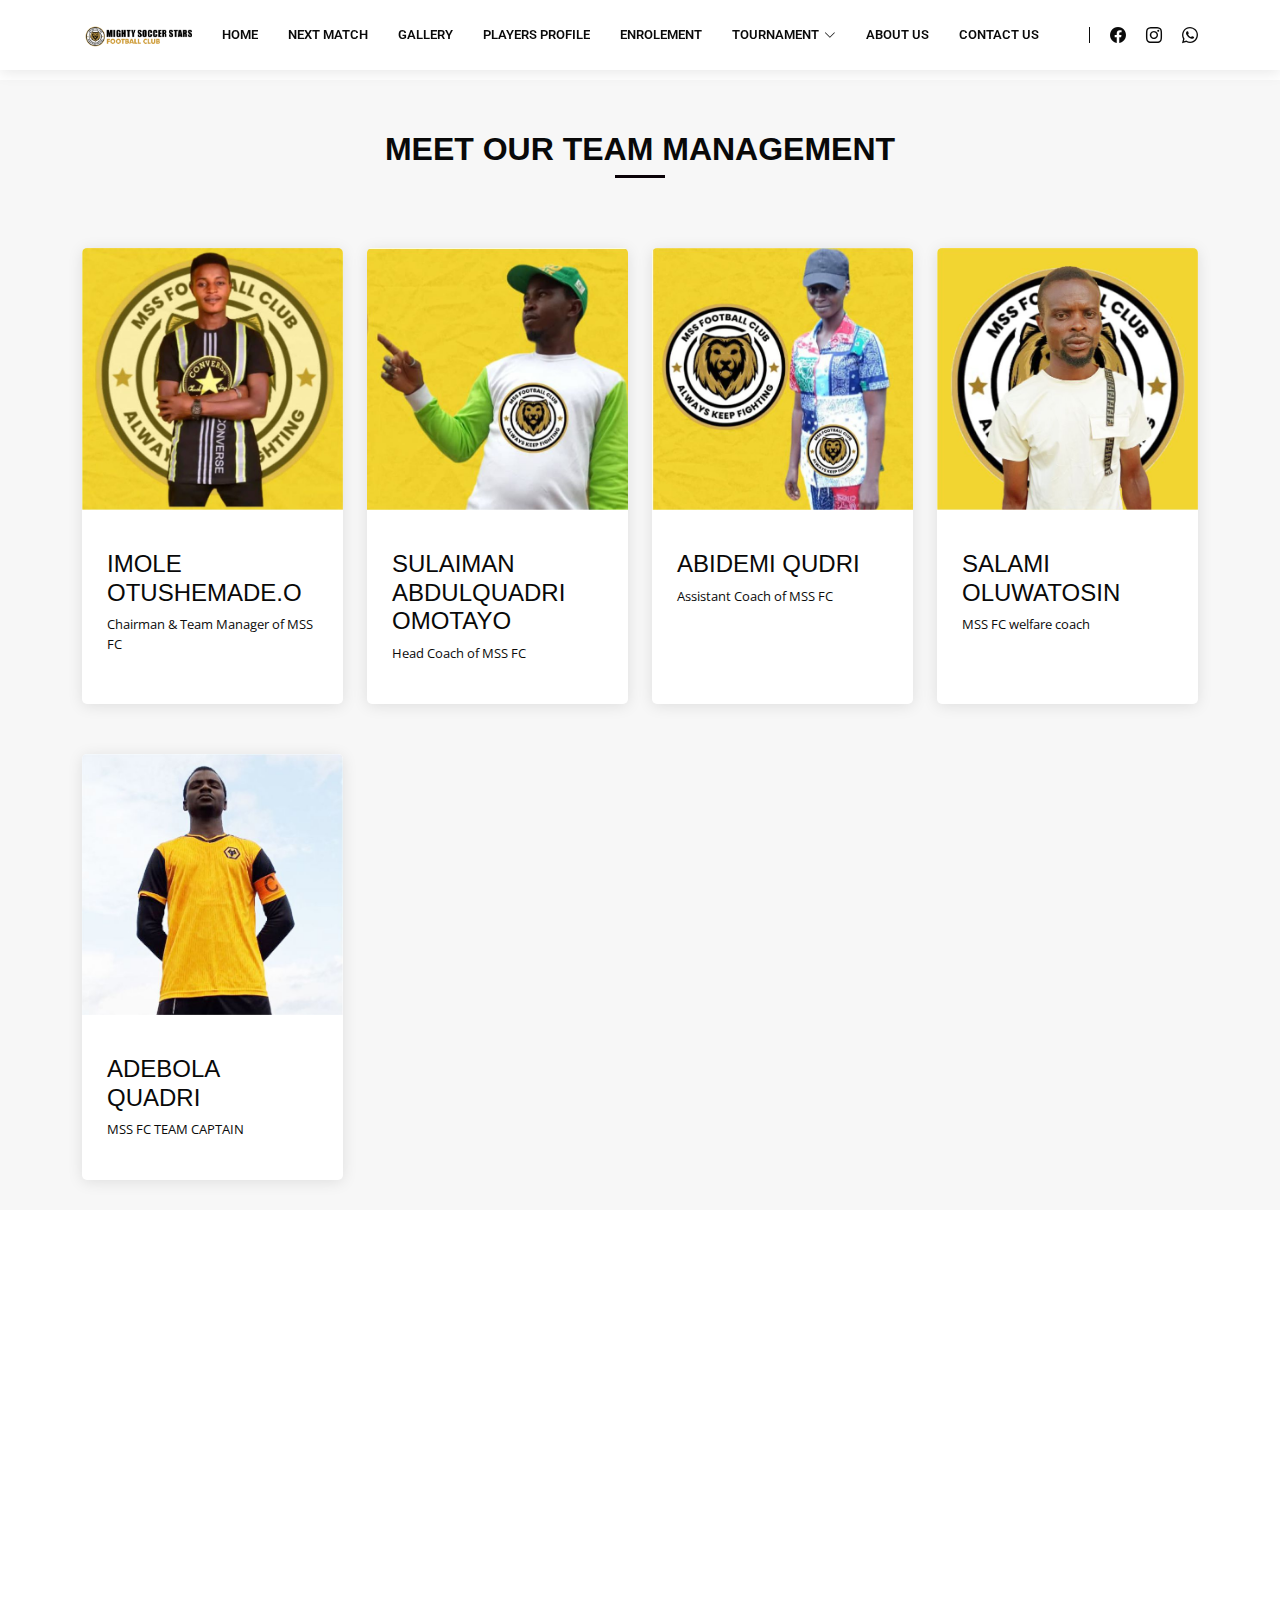
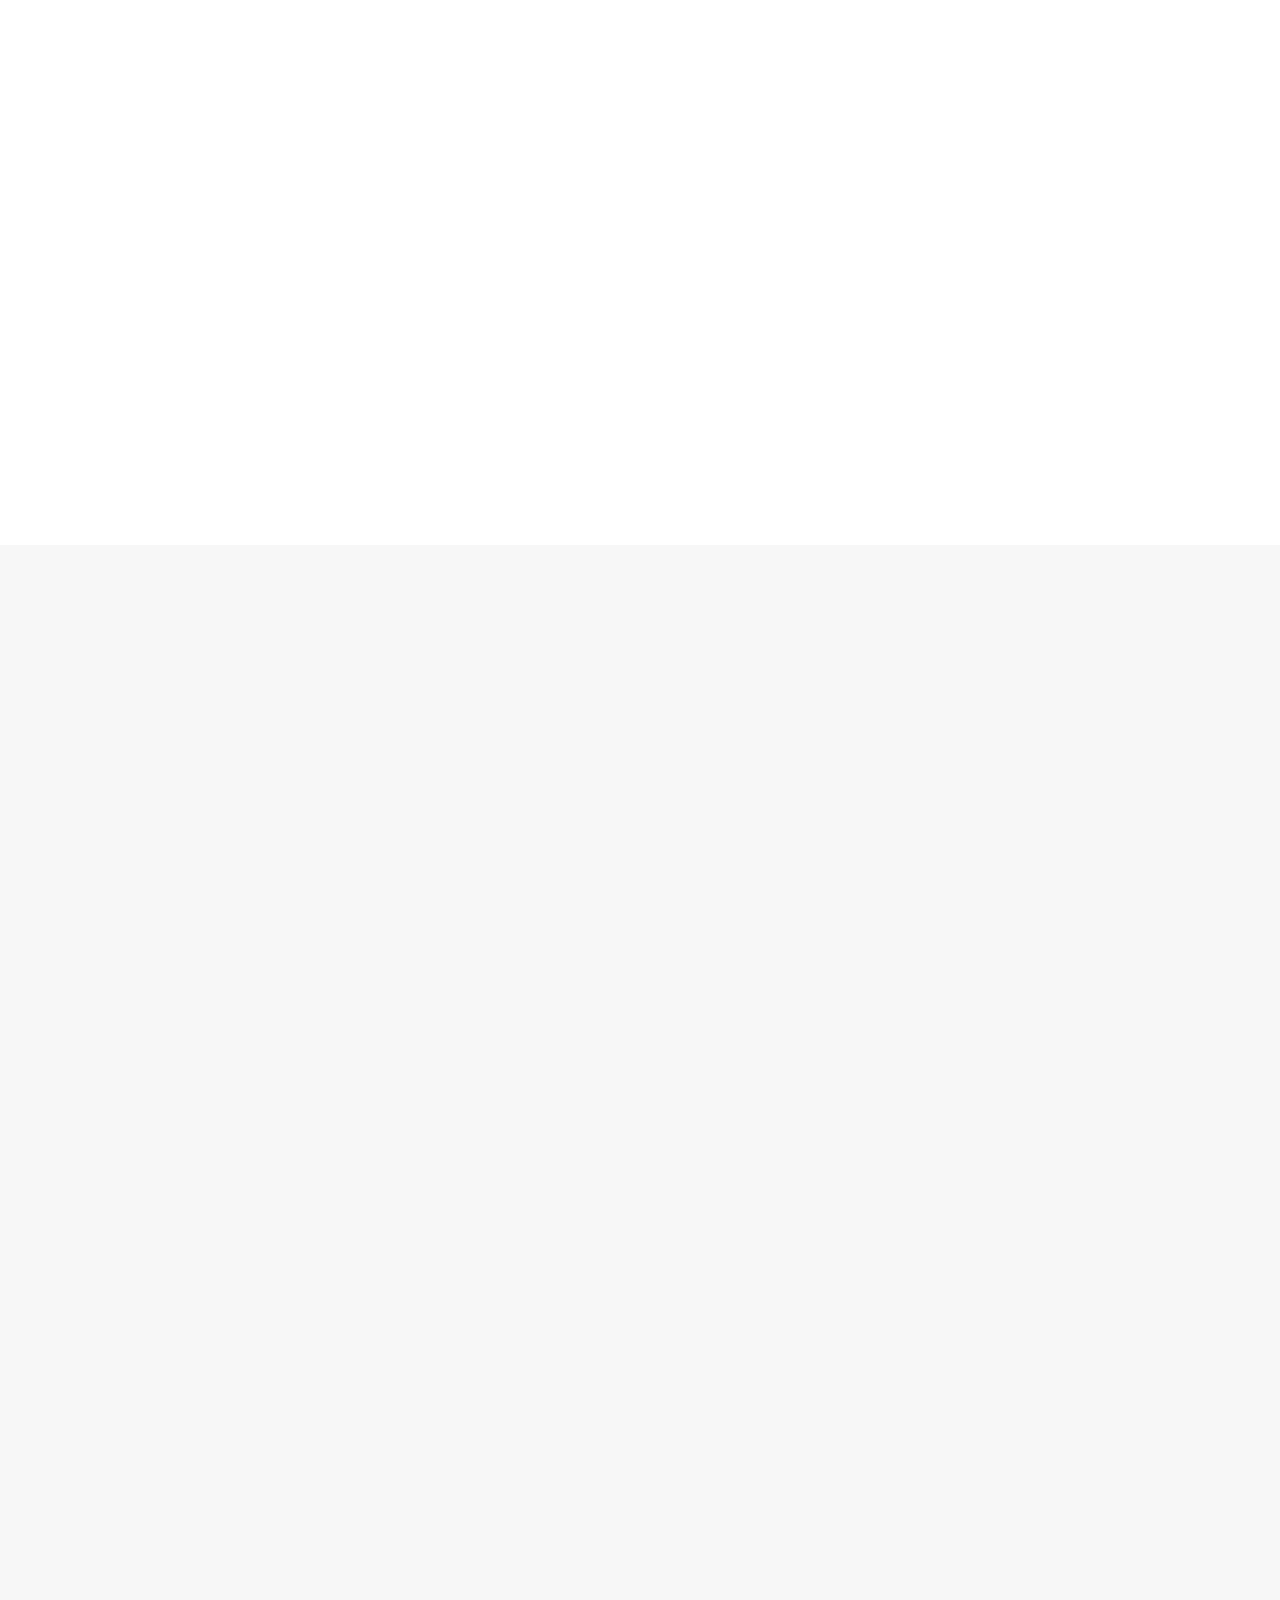
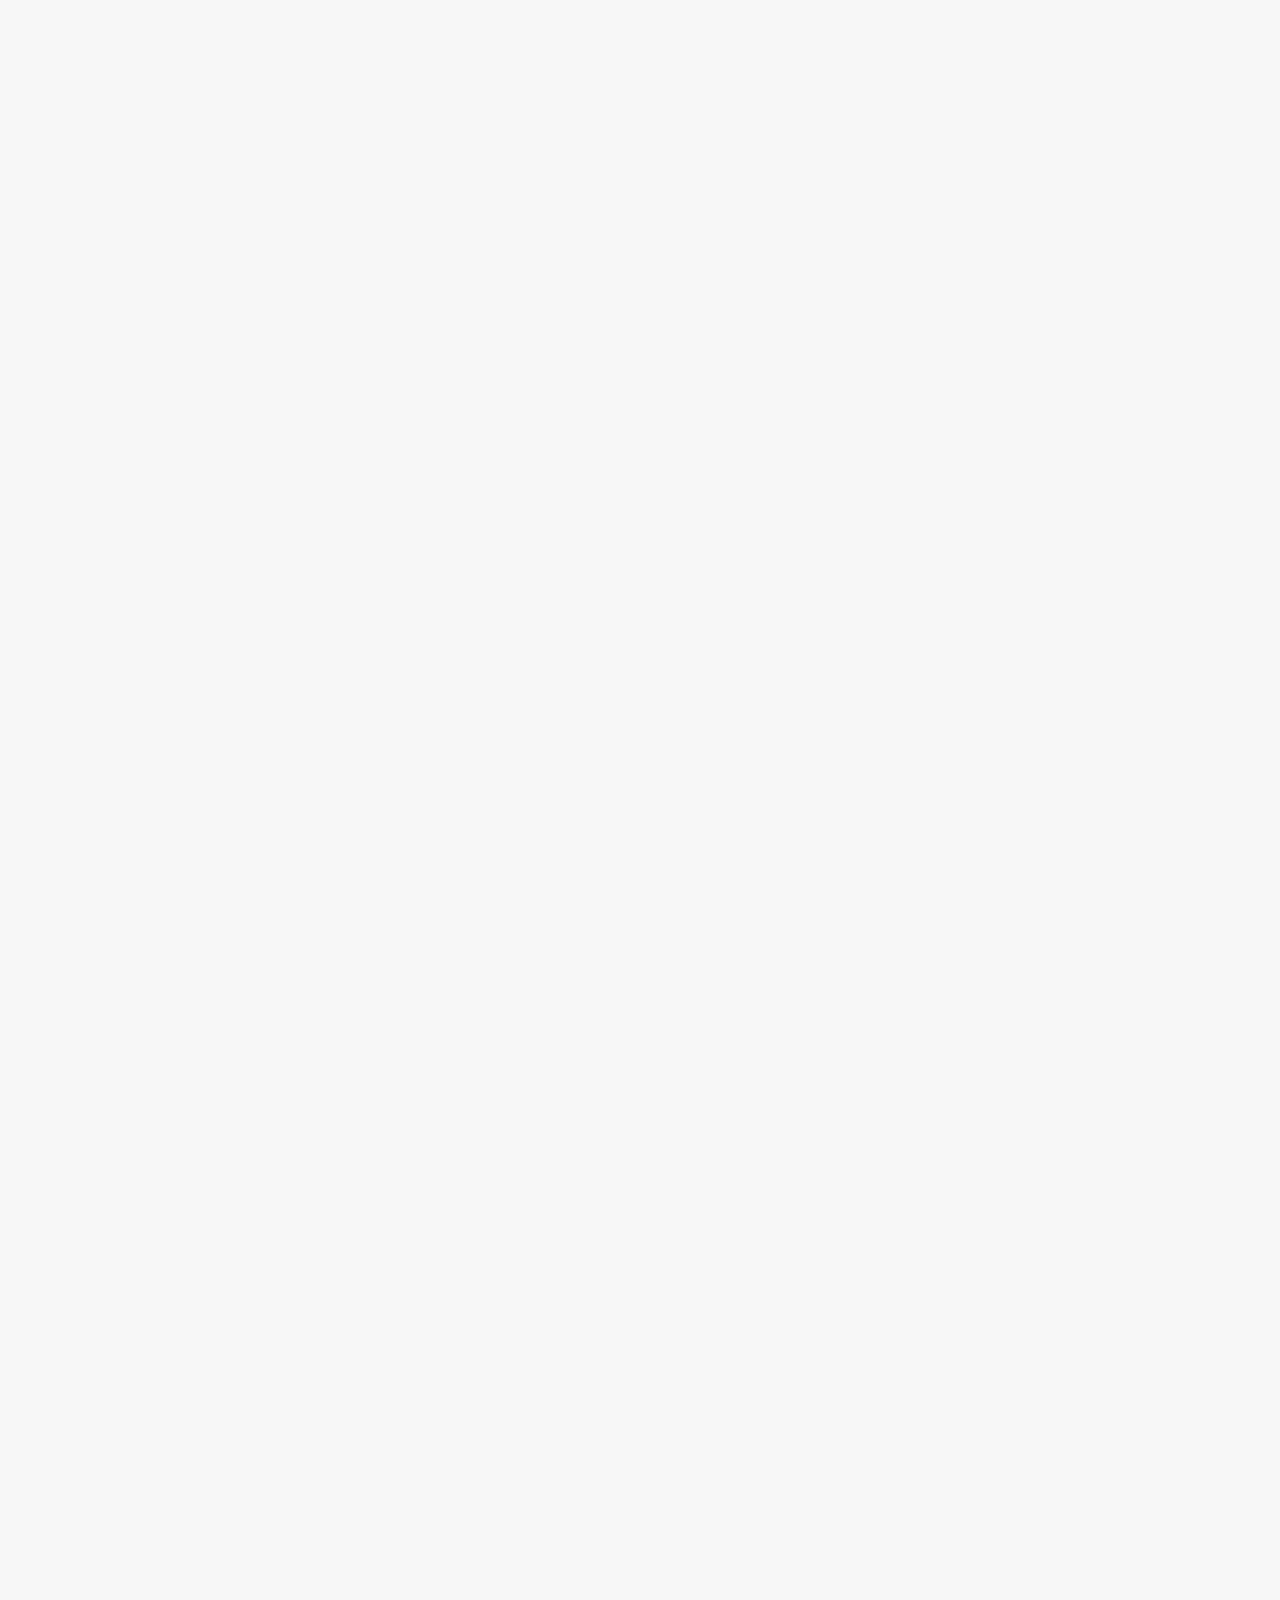
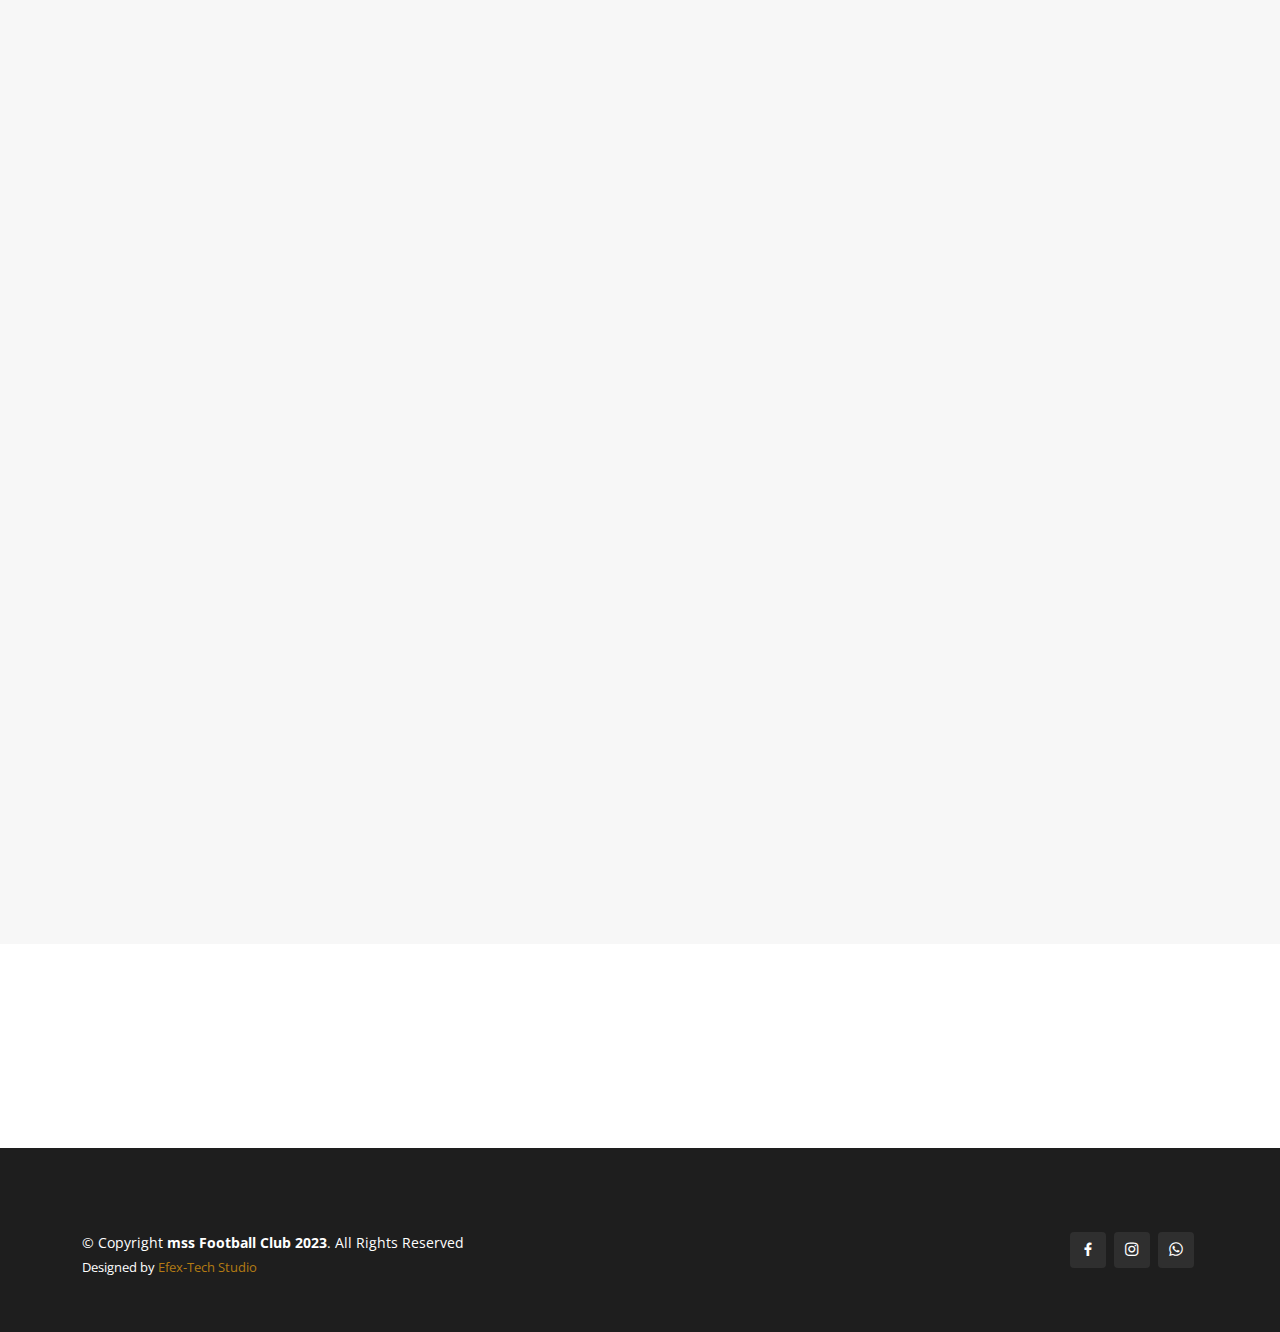
<file: about.html>
<!DOCTYPE html>
<html lang="en">

<head>
  <meta charset="utf-8">
  <meta content="width=device-width, initial-scale=1.0" name="viewport">

  <title>Mighty Soccer Stars Football Club</title>
  <meta content="" name="description">
  <meta content="" name="keywords">

  <!-- Favicons -->
  <link href="img/favicon.png" rel="icon">
  <link href="img/apple-touch-icon.png" rel="apple-touch-icon">

  <!-- Google Fonts -->
  <link href="https://fonts.googleapis.com/css?family=Open+Sans:300,300i,400,400i,600,600i,700,700i|Roboto:300,300i,400,400i,500,500i,600,600i,700,700i|Poppins:300,300i,400,400i,500,500i,600,600i,700,700i" rel="stylesheet">

  <!-- Vendor CSS Files -->
  <link href="vendor/animate.css/animate.min.css" rel="stylesheet">
  <link href="vendor/aos/aos.css" rel="stylesheet">
  <link href="vendor/bootstrap/css/bootstrap.min.css" rel="stylesheet">
  <link href="vendor/bootstrap-icons/bootstrap-icons.css" rel="stylesheet">
  <link href="vendor/boxicons/css/boxicons.min.css" rel="stylesheet">
  <link href="vendor/glightbox/css/glightbox.min.css" rel="stylesheet">
  <link href="vendor/remixicon/remixicon.css" rel="stylesheet">
  <link href="vendor/swiper/swiper-bundle.min.css" rel="stylesheet">

  <!-- Template Main CSS File -->
  <link href="css/style.css" rel="stylesheet">

</head>

<body>

  <!-- ======= Header ======= -->
  <header id="header" class="fixed-top">
    <div class="container d-flex align-items-center">

      <!--<h1 class="logo me-auto"><a href="index.html"><span>mss </span>Football Club</a></h1>-->
      <!-- Uncomment below if you prefer to use an image logo -->
      <a href="index.html" class="logo me-auto me-lg-0"><img src="img/logo.png" alt="" class="img-fluid"></a>

      <nav id="navbar" class="navbar order-last order-lg-0">
        <ul>
          <li><a href="index.html" class="">Home</a></li>
          <li><a href="match.html">Next Match</a></li>
          <li><a href="gallery.html" class="">Gallery</a></li>
          <li><a href="players.html">players profile</a></li>
          <li><a href="enrolement.html">Enrolement</a></li>
          <li class="dropdown"><a href="tournament"><span>tournament</span> <i class="bi bi-chevron-down"></i></a>
            <ul>
              <li><a href="tournament.html">tournament</a></li>
              <li><a href="travel.html">Moj sports Travel & Tour</a></li>
            </ul>
          </li>

          <li><a href="about.html">About Us</a></li>
          <li><a href="contact.html">Contact Us</a></li>
          

        </ul>
        <i class="bi bi-list mobile-nav-toggle"></i>
      </nav><!-- .navbar -->

      <div class="header-social-links d-flex">
         <a href="https://www.facebook.com/profile.php?id=100091953553464&mibextid=ZbWKwL" class="facebook"><i class="bu bi-facebook"></i></a>
        <a href="https://instagram.com/mss_fc2008?igshid=MzRlODBiNWFlZA==" class="instagram"><i class="bu bi-instagram"></i></a>
        <a href="https://wa.me/+2348139968732" class="whatsapp"><i class="bu bi-whatsapp"></i></i></a>
      </div>

    </div>
  </header><!-- End Header -->

  <main id="main">

   <!-- ======= Our Team Section ======= -->
   <section id="team" class="team section-bg">
    <div class="container">

      <div class="section-title" data-aos="fade-up">
        <h2>Meet<strong> Our team management</strong></h2>
        <p></p>
      </div>

      <div class="row">

        <div class="col-lg-3 col-md-6 d-flex align-items-stretch">
          <div class="member" data-aos="fade-up">
            <div class="member-img">
              <img src="team/head.jpg" class="img-fluid" alt="">
              <div class="social">
                
              </div>
            </div>
            <div class="member-info">
              <h4>IMOLE OTUSHEMADE.O</h4>
              <span>Chairman & Team Manager of MSS FC</span>
            </div>
          </div>
        </div>

        <div class="col-lg-3 col-md-6 d-flex align-items-stretch">
          <div class="member" data-aos="fade-up" data-aos-delay="100">
            <div class="member-img">
              <img src="team/coach.jpg" class="img-fluid" alt="">
              <div class="social">
               
              </div>
            </div>
            <div class="member-info">
              <h4>SULAIMAN ABDULQUADRI OMOTAYO</h4>
              <span>Head Coach of MSS FC</span>
            </div>
          </div>
        </div>

        <div class="col-lg-3 col-md-6 d-flex align-items-stretch">
          <div class="member" data-aos="fade-up" data-aos-delay="200">
            <div class="member-img">
              <img src="team/asst.jpg" class="img-fluid" alt="">
              <div class="social">
               
              </div>
            </div>
            <div class="member-info">
              <h4>ABIDEMI QUDRI</h4>
              <span>Assistant Coach of MSS FC</span>
            </div>
          </div>
        </div>

        <div class="col-lg-3 col-md-6 d-flex align-items-stretch">
          <div class="member" data-aos="fade-up" data-aos-delay="200">
            <div class="member-img">
              <img src="team/team-6.jpg" class="img-fluid" alt="">
              <div class="social">
              </div>
            </div>
            <div class="member-info">
              <h4>SALAMI OLUWATOSIN</h4>
              <span>MSS FC welfare coach</span>
            </div>
          </div>
        </div>

        <div class="col-lg-3 col-md-6 d-flex align-items-stretch">
          <div class="member" data-aos="fade-up" data-aos-delay="200">
            <div class="member-img">
              <img src="team/team-5.jpg" class="img-fluid" alt="">
              <div class="social">
              </div>
            </div>
            <div class="member-info">
              <h4>ADEBOLA QUADRI</h4>
              <span>MSS FC  TEAM CAPTAIN</span>
            </div>
          </div>
        </div>
      </div>
    </div>
  </section><!-- End Our Team Section -->

  <!-- ======= About Us Section ======= -->
  <section id="about-us" class="about-us">
    <div class="container" data-aos="fade-up">
      <div class="row content">
        <div class="col-lg-12" data-aos="fade-right"> 
         <h4><strong>About Us</strong></h4>
           <P> mighty soccer stars football club/Academy, over the years, has Designed and implemented
             sports Programme as a soft power for youth empowerment
             and Crime Prevention Scouting for Youth with Football Talent in the Ghetto and 
             rural Communities for purpose of developing their skills.
             <br><br>
             Mighty soccer stars football Academy/club Is Based in Ogun state, we provide
              football training for Children  around Ogun state and Nigeria, 
              we are considered one of the top grassroots academies in the country.
               and very hard delivery session of football that have before and
                those players with clear Natural ability, 
                <br><br>
                we are linked to Football Club in around Nigeria and Abroad we also offer
                 Football Training to Children that lives or go to school in the area, 
                 we have been delivering Football Training to Children in and Football
                  players have used by Mighty Soccer Stars FC Coaches to Train our players.
              <P>
        </div>
      </div>

      
      <div class="row content">
        <div class="col-lg-12" data-aos="fade-right">
          <h4><strong>OBJECTIVES</strong></h4>
          <P> 
            To promote and control the game of football in every way which seems proper to the Club/Academy at all levels 
           <br><br>
           (1) The academy are training of youth between the age of 15 - 22 Years of age in the basics of football through the introduction of weekends clinic Programme but in no occasion when there is Programme training will be held on the day of management Decided.
           <br><br>
           (2) To foster friendly relations among by encouraging football game to the youths.
           <br><br>
           (3) Organized of football competitions which will facilitate enhance the tactical and tachnical development of the game.
           <br><br>
           (4) To Football is played without radical's tribal, political, religious our discrimination.
           <br><br>
           (5) To avoid fraternization with any club member(s) that practices radical discrimination in political and football matters.
           <br><br>
           (6) To organize Course and seminar for sports Administrator, Coaches necessary for or involved in the development of the Club/Academy.
           <br><br>
           (7) Career building initiative by introduction of career training opportunities.
           <br><br>
           (8) The Club/Academy shall seek affiliation order in order to have a good working relationship with a professional both Nigeria & Abroad.
           <br><br>
           (9) The Club/Academy interest shall be upheld at all time whenever a player(s) gets a deal with a club within or outside the Country.
           
 
          <P>
      </div>
     </div>
      </div>
     </div>
  </section><!-- End About Us Section -->
    <!-- ======= Services Section ======= -->
    <section id="team" class="team section-bg">
      <div class="container">

        <div class="section-title" data-aos="fade-up">
          <h2>Duties <strong> and welfare of players </strong></h2>
          <p><Strong>The duties of players and welfare shall be</Strong>

            (1) To make inquiries into the cases regarding to the status of players and report to the management to state the qualification of players of the different competitions organize at all levels.
            
            (2) To visit players always to know their needs and their home behavior.
            </p>
        </div>

        <div class="row">

          <div class="col-lg-6 col-md-12 col-sm-12 d-flex align-items-stretch">
            <div class="member" data-aos="fade-up">
              <div class="member-img">
                <img src="team/wedding.jpg" class="img-fluid" alt="">
              </div>
              <div class="member-info">
                <h5>membership of players </h5>
                <p>(1) To become a member of the football club/academy
                  <br>
                  (2) He must have a cover letter from their parent(s) /Guidance.
                  <br>
                  (3) A sum of money will be paid as Registration fee as a new player of the club/academy.
                  <br>
                  (4) All new player's will purchase ONE (1) LEATHER BALL, for his personal Training and Ball Walk, Players must to pay for MATTRESS, TRAINING JERSEYS and TRACK SUIT.
                  <br>
                  (5) He must be a Student or pass out student.
                  <br>
                  (6) He must pay for ENROLLMENT and I'D CARD of the Club/Academy before becoming a full member of the Club/Academy.
                  </p>
               </div>
            </div>
          </div>

          <div class="col-lg-6 col-md-12 col-sm-12 d-flex align-items-stretch">
            <div class="member" data-aos="fade-up" data-aos-delay="100">
              <div class="member-img">
                <img src="team/birthday.jpg" class="img-fluid" alt="">
              </div>
              <div class="member-info">
                <h5>Descipline of players</h5>
                <p>In addition to matters referred to in any other rule, it shall be misconduct if any players proved to be satisfaction of the management there of to have done or permitted or assisted in doing or permitting of the following:-
                   <br>
                  (1) Violation of the laws of the games rules and Regulations of the academy.
                  <br>
                  (2) Lateness to training, fighting in match/training.
                  <br>
                  (3) Stealing 
                  <br>
                  (4) All players must resumed to camp premises before 8:30pm 
                  <br>
                  (5) All players must follow management or Captain instructions 
                  <br>
                  (6) No players should give any coach or assistant coach money without the management consent.
                  <br>
                  (7) Any complain from players should meet the management, No players should lay complain to any Coaches or assistant coach.
                  <br>
                  (8) No Bad Language.
                  <br>
                  NOTE:- Committing any as mentioned above or making any statement either verbally or in writing or being opinion of the management is likely to bring the academy to a state of disrepute. No player should leave the academy and return to the academy without registering newly a prove letter is send to the management.
                  </p>
              </div>
            </div>
          </div>

          <div class="col-lg-6 col-md-12 col-sm-12 d-flex align-items-stretch">
            <div class="member" data-aos="fade-up" data-aos-delay="200">
              <div class="member-img">
                <img src="team/serminars.jpg" class="img-fluid" alt="">
                </div>
              <div class="member-info">
                <h5>SANCTIONS, PENALTIES FOR DISCIPLINARY MEASURES</h5>
              <p>On misconduct being proved, the management shall have power:
                <Br>
                (1) To suspend the player(s) from the club/academy either permanent or for a stated period.
                <br>
                (2) To Censure.
                <br>
                (3) To order the offended member to make such publication as may be directed by the management.
                <br>
                (4) To issue warning to the offended player(s)
                </p>
              </div>
            </div>
          </div>
         
          <div class="col-lg-6 col-md-12 col-sm-12 d-flex align-items-stretch">
              <div class="member" data-aos="fade-up">
                <div class="member-img">
                  <img src="team/funerals.jpg" class="img-fluid" alt="">
                </div>
                <div class="member-info">
                  <h5>DUTIES OF COACH AND POWER</h5>
                <P>(1) The duties of coach(s) is to train the players.
                   <br>
                  (2) To make sure that all players report to training in time.
                  <br>
                  (3) Coach has no power to elect Academy Secretary, Assistant coach or Captain; Only the management has the sole right to elect officers.
                  <br>
                  (4) Coach must report player(s) that absent for training at least twice to the management regulations.
                  <br>
                  (5) Coach, Assistant coach and other staff must report to the Board meeting office 3 Hours before the Training.
                  <br>
                  (6) Coach must give 3 week advance notice to the management concerning player's needs.
                  <br>
                  (7) Coach must represent the club/academy in all meeting.
                  <br>
                  (8) Coach can select players for any matches with the assistant coach and Club Team Manager.
                  <br>
                  (9) Coach should not allow players to hold meeting without the consent of the management.
                  <br>
                  (10) No Club/Academy players should hold a meeting.
                  <br>
                  (11) There will be parent/management meeting when the need arise quarterly or monthly.
                  <br>
                  (12) No Coaches or Assistant coach should have side talk (Private meeting) with the players.
                  <br>
                  (13) No Coaches or Assistant coach should go to player(s) Camp/Hostel without the management consent.
                  </P>
                </div>
              </div>
            </div>

            <div class="col-lg-6 col-md-12 col-sm-12 d-flex align-items-stretch">
              <div class="member" data-aos="fade-up" data-aos-delay="100">
                <div class="member-img">
                  <img src="team/conven.jpg" class="img-fluid" alt="">
                </div>
                <div class="member-info">
                  <h5>LITIGATION FORBIDDEN AND FORESEES MATTERS</h5>
                  <p> No decision by the management arising from the enforcement or interpretation of the 
                    above rules and regulations shall be litigated in any Court of Law.</p>
                </div>
              </div>
            </div>
  
        
        </div>
    </section><!-- End Services Section -->

 <!-- ======= Portfolio Section ======= -->

 <section id="portfolio" class="portfolio">
  <div class="container">

    <div class="row" data-aos="fade-up">
      <div class="col-lg-12 d-flex justify-content-center">
        <ul id="portfolio-flters">
          <button><h5 data-filter="*" class="filter-active"><a href="https://wa.me/+2348139968732">Join Our Team</a></h5></button>
          <P>for more information visit our social media platforms</P>
        </ul>
      </div>
    </div>
</section><!-- End Portfolio Section -->

  </main><!-- End #main -->

 <!-- ======= Footer ======= -->
<footer id="footer">

  <div class="footer-top">
    <div class="container">
      <div class="row">


  <div class="container d-md-flex py-4">

    <div class="me-md-auto text-center text-md-start">
      <div class="copyright">
        &copy; Copyright <strong><span>mss Football Club 2023</span></strong>. All Rights Reserved
      </div>
        <div class="credits">
         
          Designed by <a href="https://www.facebook.com/profile.php?id=100065213061763">Efex-Tech Studio</a>
        </div>
      </div>
      <div class="social-links text-center text-md-right pt-3 pt-md-0">
         <a href="https://www.facebook.com/profile.php?id=100091953553464&mibextid=ZbWKwL" class="facebook"><i class="bx bxl-facebook"></i></a>
        <a href="https://instagram.com/mss_fc2008?igshid=MzRlODBiNWFlZA==" class="instagram"><i class="bx bxl-instagram"></i></a>
        <a href="https://wa.me/+2348139968732" class="whatsapp"><i class="bx bxl-whatsapp"></i></a>
       </div>
    </div>
  </footer><!-- End Footer -->

  <a href="https://wa.me/+2348139968732" class="back-to-top d-flex align-items-center justify-content-center"><i class="bi bi-whatsapp"></i></a>

  <!-- Vendor JS Files -->
  <script src="vendor/aos/aos.js"></script>
  <script src="vendor/bootstrap/js/bootstrap.bundle.min.js"></script>
  <script src="vendor/glightbox/js/glightbox.min.js"></script>
  <script src="vendor/isotope-layout/isotope.pkgd.min.js"></script>
  <script src="vendor/swiper/swiper-bundle.min.js"></script>
  <script src="vendor/waypoints/noframework.waypoints.js"></script>
  <script src="vendor/php-email-form/validate.js"></script>

  <!-- Template Main JS File -->
  <script src="js/main.js"></script>
</body>

</body>

</html>
</file>
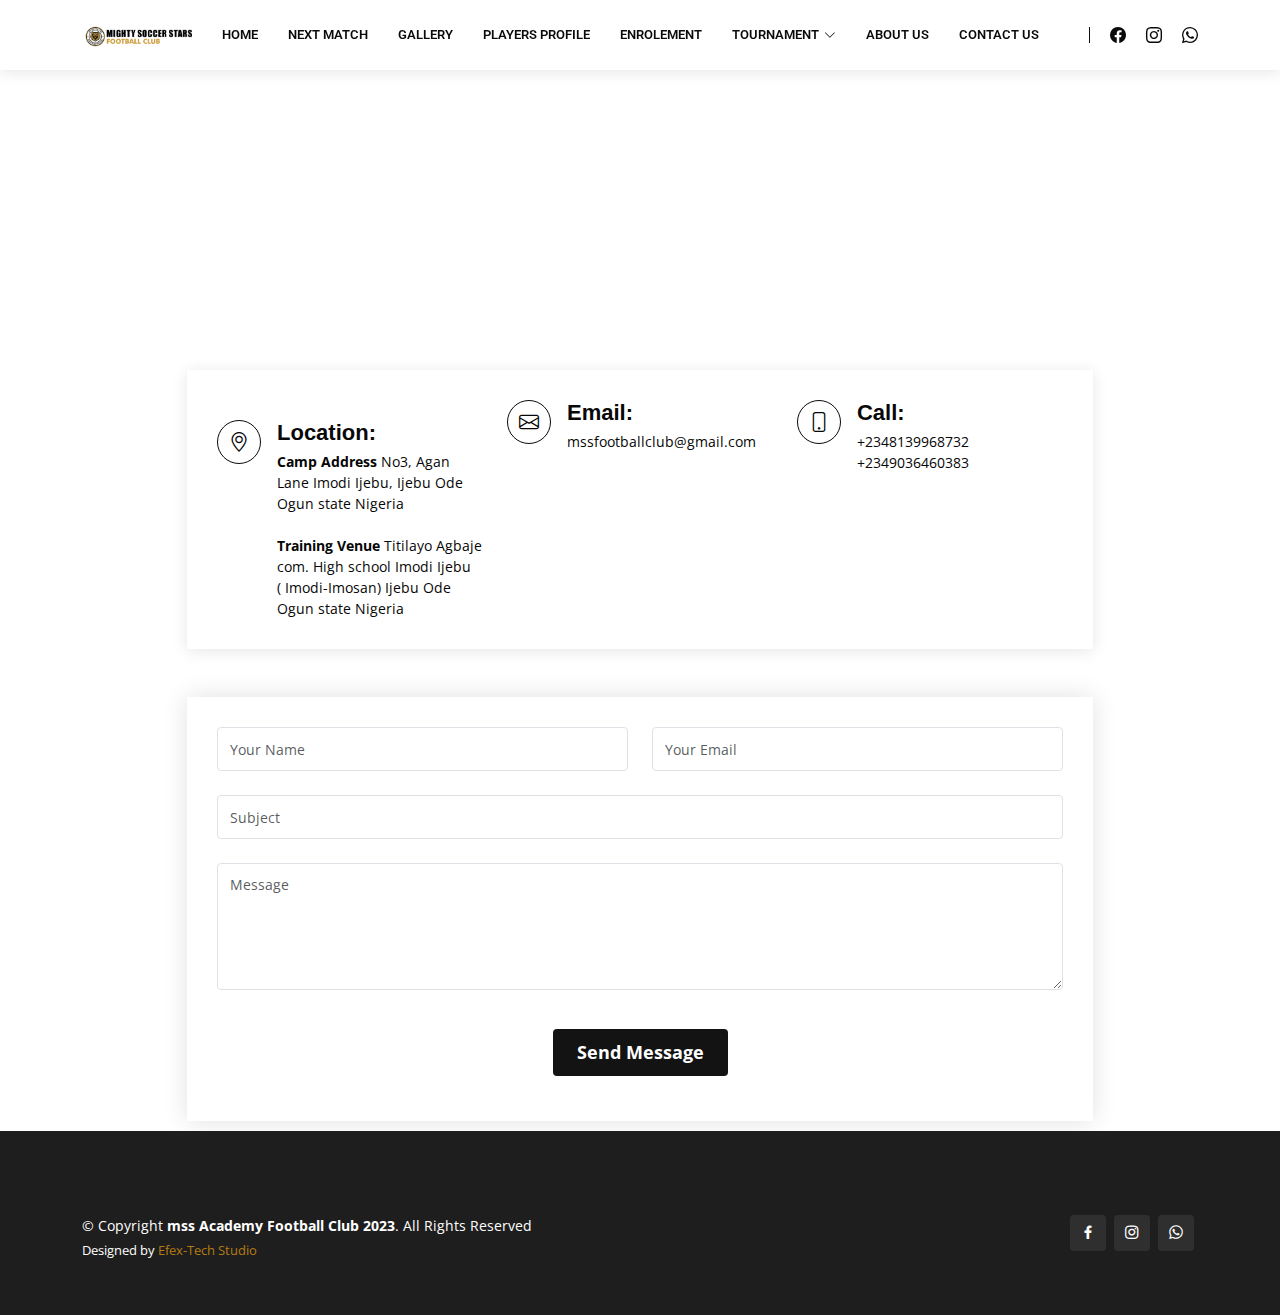
<file: contact.html>
<!DOCTYPE html>
<html lang="en">

<head>
  <meta charset="utf-8">
  <meta content="width=device-width, initial-scale=1.0" name="viewport">

  <title>Mighty Soccer Stars Football Club?Academy</title>
  <meta content="" name="description">
  <meta content="" name="keywords">

  <!-- Favicons -->
  <link href="img/favicon.png" rel="icon">
  <link href="img/apple-touch-icon.png" rel="apple-touch-icon">

  <!-- Google Fonts -->
  <link href="https://fonts.googleapis.com/css?family=Open+Sans:300,300i,400,400i,600,600i,700,700i|Roboto:300,300i,400,400i,500,500i,600,600i,700,700i|Poppins:300,300i,400,400i,500,500i,600,600i,700,700i" rel="stylesheet">

  <!-- Vendor CSS Files -->
  <link href="vendor/animate.css/animate.min.css" rel="stylesheet">
  <link href="vendor/aos/aos.css" rel="stylesheet">
  <link href="vendor/bootstrap/css/bootstrap.min.css" rel="stylesheet">
  <link href="vendor/bootstrap-icons/bootstrap-icons.css" rel="stylesheet">
  <link href="vendor/boxicons/css/boxicons.min.css" rel="stylesheet">
  <link href="vendor/glightbox/css/glightbox.min.css" rel="stylesheet">
  <link href="vendor/remixicon/remixicon.css" rel="stylesheet">
  <link href="vendor/swiper/swiper-bundle.min.css" rel="stylesheet">

  <!-- Template Main CSS File -->
  <link href="css/style.css" rel="stylesheet">

</head>

<body>

  <!-- ======= Header ======= -->
  <header id="header" class="fixed-top">
    <div class="container d-flex align-items-center">

      <!--<h1 class="logo me-auto"><a href="index.html"><span>mss </span>Football Club</a></h1>-->
      <!-- Uncomment below if you prefer to use an image logo -->
      <a href="index.html" class="logo me-auto me-lg-0"><img src="img/logo.png" alt="" class="img-fluid"></a>

      <nav id="navbar" class="navbar order-last order-lg-0">
        <ul>
          <li><a href="index.html" class="">Home</a></li>
          <li><a href="match.html">Next Match</a></li>
          <li><a href="gallery.html" class="">Gallery</a></li>
          <li><a href="players.html">players profile</a></li>
          <li><a href="enrolement.html">Enrolement</a></li>
          <li class="dropdown"><a href="tournament"><span>tournament</span> <i class="bi bi-chevron-down"></i></a>
            <ul>
              <li><a href="travel.html">Moj sports Travel & Tour</a></li>
            </ul>
          </li>

          <li><a href="about.html">About Us</a></li>
          <li><a href="contact.html">Contact Us</a></li>
          
        </ul>
        <i class="bi bi-list mobile-nav-toggle"></i>
      </nav><!-- .navbar -->

      <div class="header-social-links d-flex">
         <a href="https://www.facebook.com/profile.php?id=100091953553464&mibextid=ZbWKwL" class="facebook"><i class="bu bi-facebook"></i></a>
        <a href="https://instagram.com/mss_fc2008?igshid=MzRlODBiNWFlZA==" class="instagram"><i class="bu bi-instagram"></i></a>
        <a href="https://wa.me/+2348139968732" class="whatsapp"><i class="bu bi-whatsapp"></i></i></a>
      </div>

    </div>
  </header><!-- End Header -->

  <main id="main">
     <!-- ======= Contact Section ======= -->
     <div class="container">
      <div class="map-section">
        <div class="col-md-12 d-flex justify-content-center">
       <iframe style="border:0; width: 100%; height: 350px;" src="https://www.google.com/maps/embed?pb=!1m18!1m12!1m3!1d15846.792461482624!2d3.891971111297628!3d6.806529273885781!2m3!1f0!2f0!3f0!3m2!1i1024!2i768!4f13.1!3m3!1m2!1s0x1039693da436d805%3A0x43cae44805383e49!2sIjebu%20Ode!5e0!3m2!1sen!2sng!4v1697602742127!5m2!1sen!2sng" frameborder="0" allowfullscreen></iframe>
      </div>
    </div>

  <section id="contact" class="contact">
    <div class="container">

      <div class="row justify-content-center" data-aos="fade-up">

        <div class="col-lg-10">

          <div class="info-wrap">
            <div class="row">
              <div class="col-lg-4 info">
                <i class="bi bi-geo-alt"></i>
                <h4>Location:</h4>
                <p><strong>Camp Address</strong>  No3, Agan Lane Imodi Ijebu, Ijebu Ode Ogun state Nigeria
                  <br><br>
                 <strong>Training Venue</strong>  Titilayo Agbaje com. High school Imodi Ijebu <br>
                   ( Imodi-Imosan) Ijebu Ode Ogun state Nigeria
                </p>
              </div>

              <div class="col-lg-4 info mt-4 mt-lg-0">
                <i class="bi bi-envelope"></i>
                <h4>Email:</h4>
                <p>mssfootballclub@gmail.com</p>
              </div>

              <div class="col-lg-4 info mt-4 mt-lg-0">
                <i class="bi bi-phone"></i>
                <h4>Call:</h4>
                <p>+2348139968732<br>+2349036460383</p>
              </div>
            </div>
          </div>
        </div>
      </div>

      <div class="row mt-5 justify-content-center" data-aos="fade-up">
        <div class="col-lg-10">
          <form action="forms/contact.php" method="post" role="form" class="php-email-form">
            <div class="row">
              <div class="col-md-6 form-group">
                <input type="text" name="name" class="form-control" id="name" placeholder="Your Name" required>
              </div>
              <div class="col-md-6 form-group mt-3 mt-md-0">
                <input type="email" class="form-control" name="email" id="email" placeholder="Your Email" required>
              </div>
            </div>
            <div class="form-group mt-3">
              <input type="text" class="form-control" name="subject" id="subject" placeholder="Subject" required>
            </div>
            <div class="form-group mt-3">
              <textarea class="form-control" name="message" rows="5" placeholder="Message" required></textarea>
            </div>
            <div class="my-3">
              <div class="loading">Loading</div>
              <div class="error-message"></div>
              <div class="sent-message">Your message has been sent. Thank you!</div>
            </div>
            <div class="text-center"><button type="submit">Send Message</button></div>
          </form>
        </div>

      </div>

    </div>
  </section><!-- End Contact Section -->

</main><!-- End #main -->
  </main><!-- End #main -->
 
 <!-- ======= Footer ======= -->
<footer id="footer">

  <div class="footer-top">
    <div class="container">
      <div class="row">


  <div class="container d-md-flex py-4">

    <div class="me-md-auto text-center text-md-start">
      <div class="copyright">
        &copy; Copyright <strong><span>mss Academy Football Club 2023</span></strong>. All Rights Reserved
      </div>
        <div class="credits">
         
          Designed by <a href="https://www.facebook.com/profile.php?id=100065213061763">Efex-Tech Studio</a>
        </div>
      </div>
      <div class="social-links text-center text-md-right pt-3 pt-md-0">
         <a href="https://www.facebook.com/profile.php?id=100091953553464&mibextid=ZbWKwL" class="facebook"><i class="bx bxl-facebook"></i></a>
        <a href="https://instagram.com/mss_fc2008?igshid=MzRlODBiNWFlZA==" class="instagram"><i class="bx bxl-instagram"></i></a>
        <a href="https://wa.me/+2348139968732" class="whatsapp"><i class="bx bxl-whatsapp"></i></a>
       </div>
    </div>
  </footer><!-- End Footer -->

  <a href="https://wa.me/+2348139968732" class="back-to-top d-flex align-items-center justify-content-center"><i class="bi bi-whatsapp"></i></a>

  <!-- Vendor JS Files -->
  <script src="vendor/aos/aos.js"></script>
  <script src="vendor/bootstrap/js/bootstrap.bundle.min.js"></script>
  <script src="vendor/glightbox/js/glightbox.min.js"></script>
  <script src="vendor/isotope-layout/isotope.pkgd.min.js"></script>
  <script src="vendor/swiper/swiper-bundle.min.js"></script>
  <script src="vendor/waypoints/noframework.waypoints.js"></script>
  <script src="vendor/php-email-form/validate.js"></script>

  <!-- Template Main JS File -->
  <script src="js/main.js"></script>
</body>

</body>

</html>
</file>
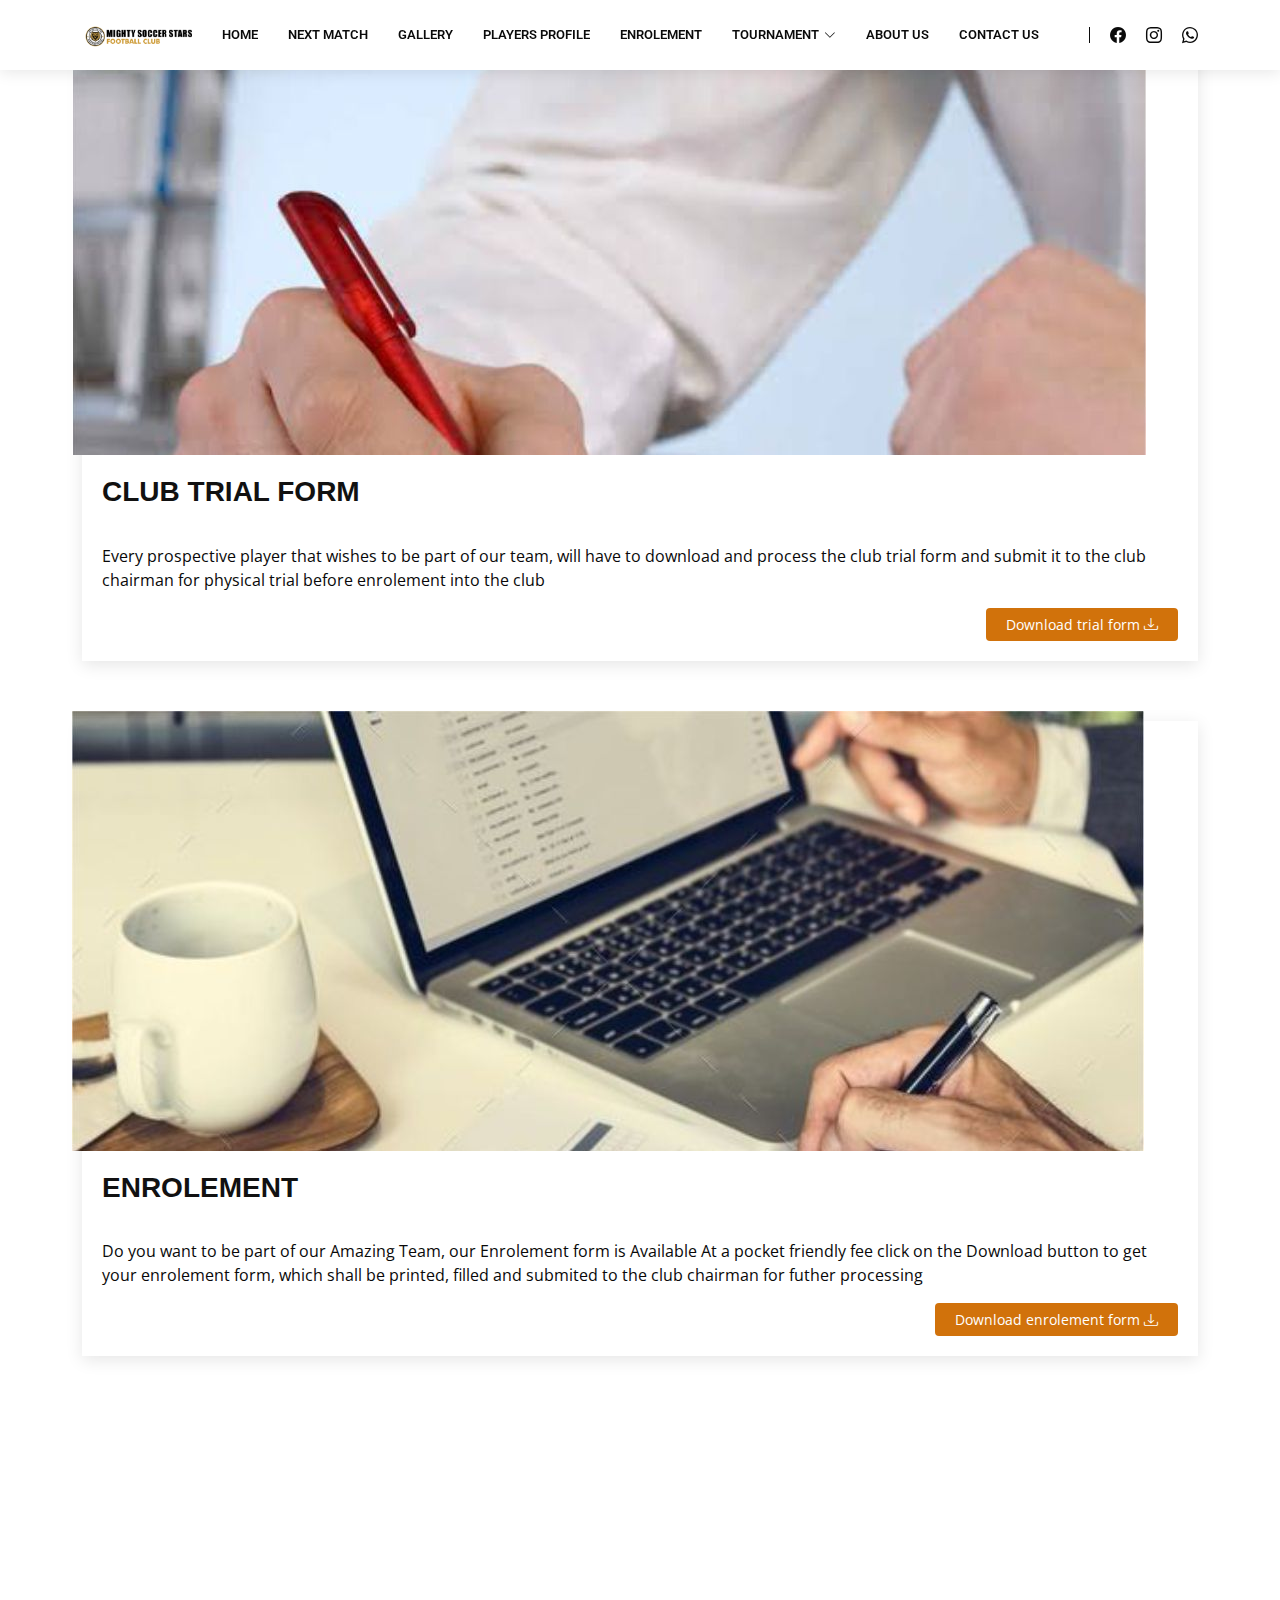
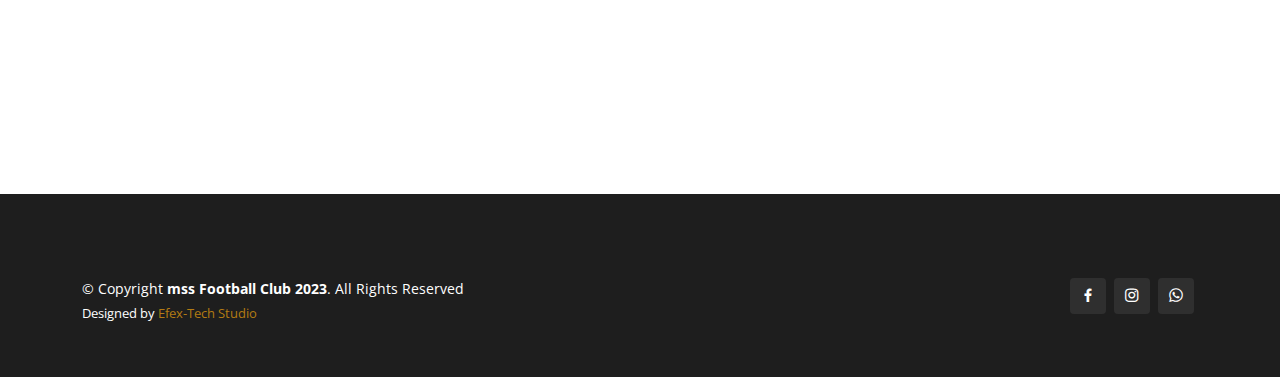
<file: enrolement.html>
<!DOCTYPE html>
<html lang="en">

<head>
  <meta charset="utf-8">
  <meta content="width=device-width, initial-scale=1.0" name="viewport">

  <title>Mighty Soccer Stars Football Club?Academy</title>
  <meta content="" name="description">
  <meta content="" name="keywords">

  <!-- Favicons -->
  <link href="img/favicon.png" rel="icon">
  <link href="img/apple-touch-icon.png" rel="apple-touch-icon">

  <!-- Google Fonts -->
  <link href="https://fonts.googleapis.com/css?family=Open+Sans:300,300i,400,400i,600,600i,700,700i|Roboto:300,300i,400,400i,500,500i,600,600i,700,700i|Poppins:300,300i,400,400i,500,500i,600,600i,700,700i" rel="stylesheet">

  <!-- Vendor CSS Files -->
  <link href="vendor/animate.css/animate.min.css" rel="stylesheet">
  <link href="vendor/aos/aos.css" rel="stylesheet">
  <link href="vendor/bootstrap/css/bootstrap.min.css" rel="stylesheet">
  <link href="vendor/bootstrap-icons/bootstrap-icons.css" rel="stylesheet">
  <link href="vendor/boxicons/css/boxicons.min.css" rel="stylesheet">
  <link href="vendor/glightbox/css/glightbox.min.css" rel="stylesheet">
  <link href="vendor/remixicon/remixicon.css" rel="stylesheet">
  <link href="vendor/swiper/swiper-bundle.min.css" rel="stylesheet">

  <!-- Template Main CSS File -->
  <link href="css/style.css" rel="stylesheet">

</head>

<body>

  <!-- ======= Header ======= -->
  <header id="header" class="fixed-top">
    <div class="container d-flex align-items-center">

      <!--<h1 class="logo me-auto"><a href="index.html"><span>mss </span>Football Club</a></h1>-->
      <!-- Uncomment below if you prefer to use an image logo -->
      <a href="index.html" class="logo me-auto me-lg-0"><img src="img/logo.png" alt="" class="img-fluid"></a>

      <nav id="navbar" class="navbar order-last order-lg-0">
        <ul>
          <li><a href="index.html" class="">Home</a></li>
          <li><a href="match.html">Next Match</a></li>
          <li><a href="gallery.html" class="">Gallery</a></li>
          <li><a href="players.html">players profile</a></li>
          <li><a href="enrolement.html">Enrolement</a></li>
          <li class="dropdown"><a href="tournament"><span>tournament</span> <i class="bi bi-chevron-down"></i></a>
            <ul>
              <li><a href="tournament.html">tournament</a></li>
              <li><a href="travel.html">Moj sports Travel & Tour</a></li>
            </ul>
          </li>

          <li><a href="about.html">About Us</a></li>
          <li><a href="contact.html">Contact Us</a></li>
          

        </ul>
        <i class="bi bi-list mobile-nav-toggle"></i>
      </nav><!-- .navbar -->

      <div class="header-social-links d-flex">
         <a href="https://www.facebook.com/profile.php?id=100091953553464&mibextid=ZbWKwL" class="facebook"><i class="bu bi-facebook"></i></a>
        <a href="https://instagram.com/mss_fc2008?igshid=MzRlODBiNWFlZA==" class="instagram"><i class="bu bi-instagram"></i></a>
        <a href="https://wa.me/+2348139968732" class="whatsapp"><i class="bu bi-whatsapp"></i></i></a>
      </div>
    </div>
  </header><!-- End Header -->

  <main id="main">

    <!-- ======= Blog Section ======= -->
    <section id="blog" class="blog">
      <div class="container" data-aos="fade-up">
        <div class="row">
          <div class="col-lg-12 entries">
            <article class="entry">
              <div class="entry-img">
                <img src="portfolio/portfolio-122.jpg" alt="" class="img-fluid">
              </div>
                <h2 class="entry-title">
                  <a href="about-us.html">CLUB TRIAL FORM</a>
                </h2>
                <div class="entry-meta">
                  <ul>  
                  </ul>
                </div>
                <div class="entry-content">
                  <p>
                   Every prospective player that wishes to be part of our team, will have to download and process the club trial form 
                   and submit it to the club chairman for physical trial before enrolement into the club 
                  </p>
                  <div class="read-more">
                    <a href="img/trial.pdf" download class="dounload-btn">Download trial form 
                      <i class="bi bi-download"></i>
                    </a>
                  </div>
                </div>
  
              </article>

            <article class="entry">
            <div class="entry-img">
              <img src="portfolio/portfolio-11.jpg" alt="" class="img-fluid">
            </div>
              <h2 class="entry-title">
                <a href="about-us.html"> ENROLEMENT </a>
              </h2>
              <div class="entry-meta">
                <ul>  
                </ul>
              </div>
              <div class="entry-content">
                <p>
                 Do you want to be part of our Amazing Team, our Enrolement form is Available At a pocket friendly fee
                 click on the Download button to get your enrolement form, which shall be printed, filled and submited to the club chairman
                 for futher processing
                </p>
                <div class="read-more">
                  <a href="img/enrol.pdf" download class="dounload-btn">Download enrolement form 
                    <i class="bi bi-download"></i>
                  </a>
                </div>
              </div>

            </article>

            <!--<div class="blog-pagination">
              <ul class="justify-content-center">
                <li><a href="#">1</a></li>
                <li class="active"><a href="#">2</a></li>
                <li><a href="#">3</a></li>
              </ul>
            </div>-->

          </div><!-- End blog entries list -->
        </div>

      </div>
    </section><!-- End Blog Section -->


     <!-- ======= Contact Section ======= -->
     <div class="container">

  <section id="contact" class="contact">
    <div class="container">

      <div class="row justify-content-center" data-aos="fade-up">

        <div class="col-lg-10">

          <div class="info-wrap">
            <div class="row">
              <div class="col-lg-4 info">
                <i class="bi bi-geo-alt"></i>
                <h4>Location:</h4>
                <p><strong>Camp Address</strong>  No3, Agan Lane Imodi Ijebu, Ijebu Ode Ogun state Nigeria
                  <br><br>
                 <strong>Training Venue</strong>  Titilayo Agbaje com. High school Imodi Ijebu <br>
                   ( Imodi-Imosan) Ijebu Ode Ogun state Nigeria
                </p>
              </div>

              <div class="col-lg-4 info mt-4 mt-lg-0">
                <i class="bi bi-envelope"></i>
                <h4>Email:</h4>
                <p>mssfootballclub@gmail.com</p>
              </div>

              <div class="col-lg-4 info mt-4 mt-lg-0">
                <i class="bi bi-phone"></i>
                <h4>Call:</h4>
                <p>+2348139968732<br>+2349036460383</p>
              </div>
            </div>
          </div>

        </div>

      </div>

      <div class="row mt-5 justify-content-center" data-aos="fade-up">

      </div>

    </div>
  </section><!-- End Contact Section -->


</main><!-- End #main -->

 <!-- ======= Footer ======= -->
<footer id="footer">

  <div class="footer-top">
    <div class="container">
      <div class="row">


  <div class="container d-md-flex py-4">

    <div class="me-md-auto text-center text-md-start">
      <div class="copyright">
        &copy; Copyright <strong><span>mss Football Club 2023</span></strong>. All Rights Reserved
      </div>
        <div class="credits">
         
          Designed by <a href="https://www.facebook.com/profile.php?id=100065213061763">Efex-Tech Studio</a>
        </div>
      </div>
      <div class="social-links text-center text-md-right pt-3 pt-md-0">
         <a href="https://www.facebook.com/profile.php?id=100091953553464&mibextid=ZbWKwL" class="facebook"><i class="bx bxl-facebook"></i></a>
        <a href="https://instagram.com/mss_fc2008?igshid=MzRlODBiNWFlZA==" class="instagram"><i class="bx bxl-instagram"></i></a>
        <a href="https://wa.me/+2348139968732" class="whatsapp"><i class="bx bxl-whatsapp"></i></a>
       </div>
    </div>
  </footer><!-- End Footer -->

  <a href="https://wa.me/+2348139968732" class="back-to-top d-flex align-items-center justify-content-center"><i class="bi bi-whatsapp"></i></a>

  <!-- Vendor JS Files -->
  <script src="vendor/aos/aos.js"></script>
  <script src="vendor/bootstrap/js/bootstrap.bundle.min.js"></script>
  <script src="vendor/glightbox/js/glightbox.min.js"></script>
  <script src="vendor/isotope-layout/isotope.pkgd.min.js"></script>
  <script src="vendor/swiper/swiper-bundle.min.js"></script>
  <script src="vendor/waypoints/noframework.waypoints.js"></script>
  <script src="vendor/php-email-form/validate.js"></script>

  <!-- Template Main JS File -->
  <script src="js/main.js"></script>
</body>

</body>

</html>
</file>
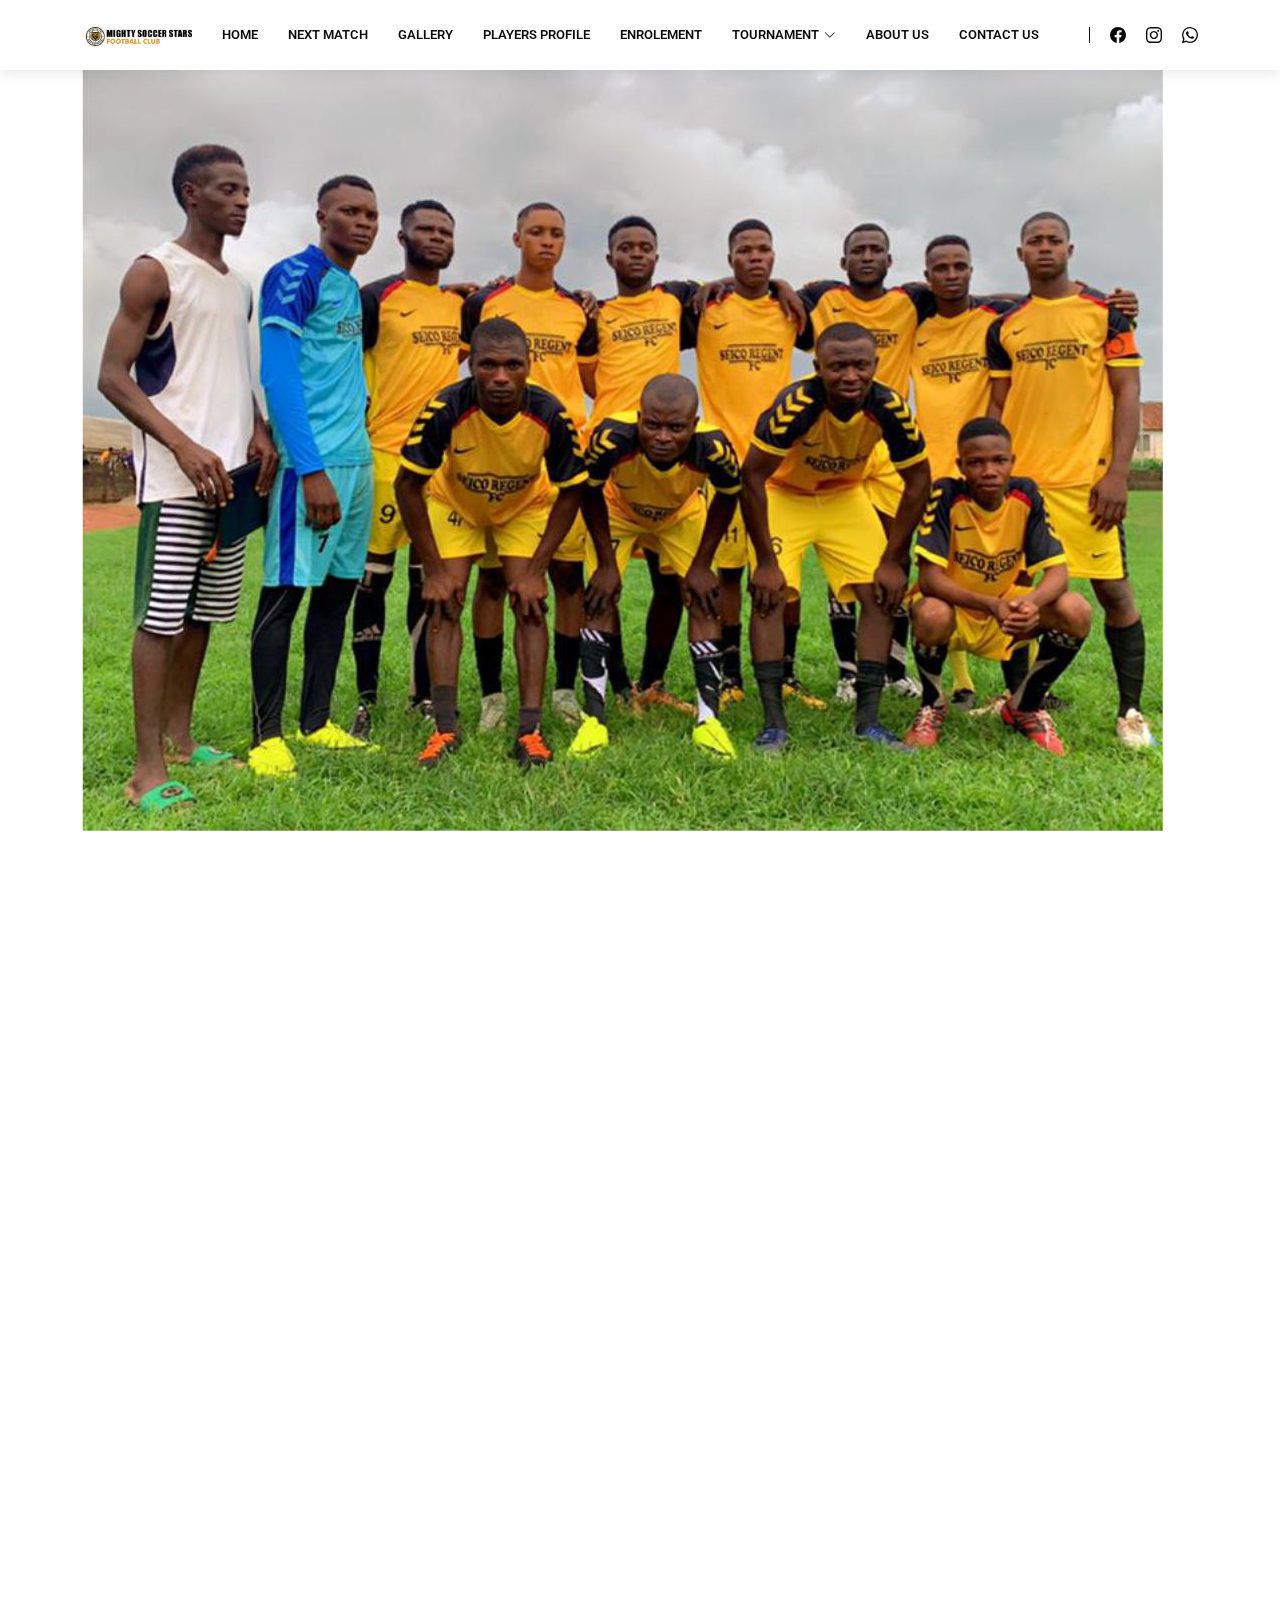
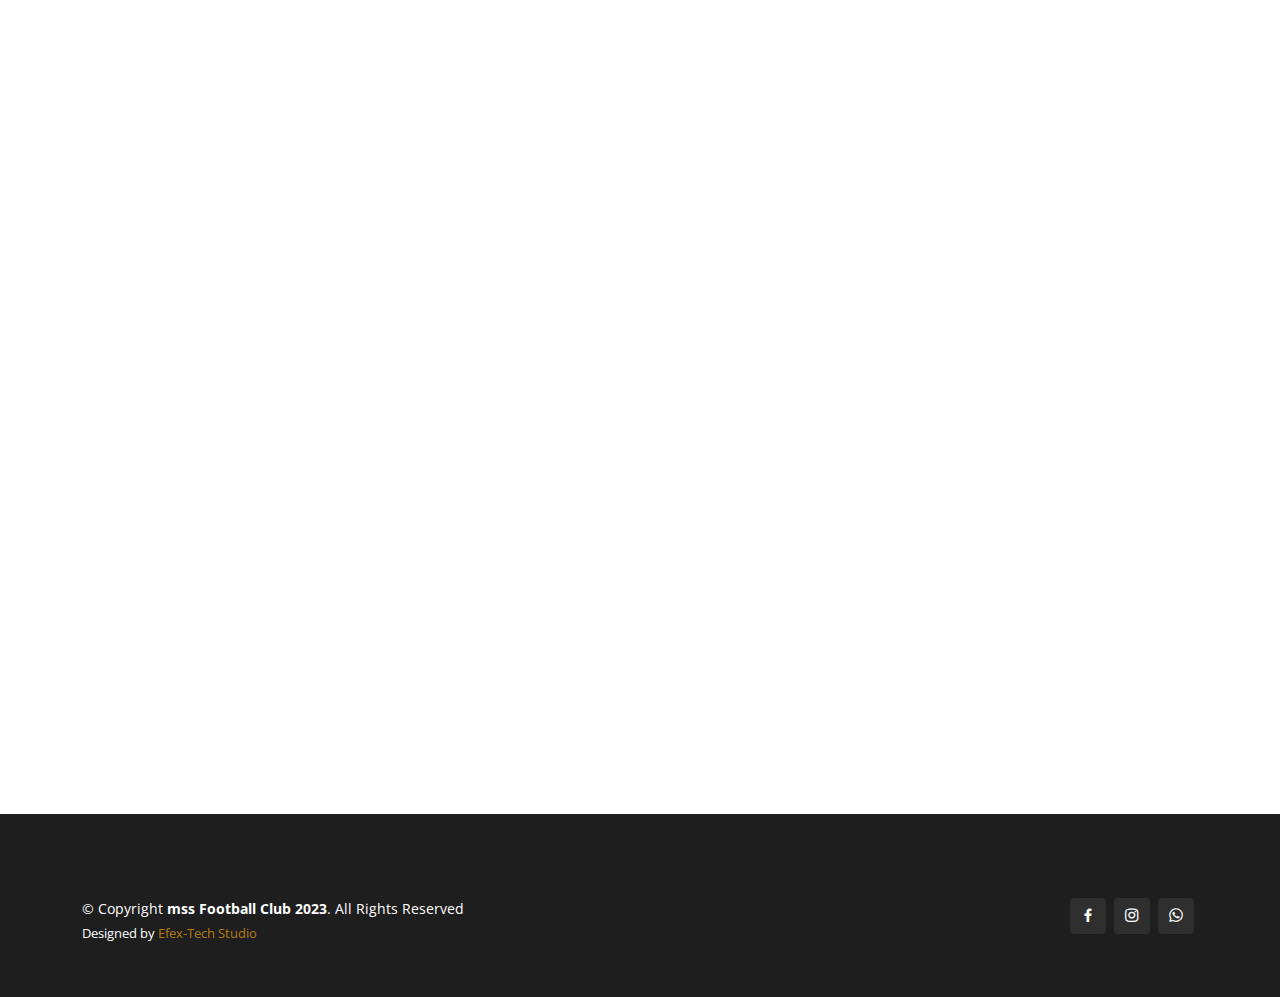
<file: match.html>
<!DOCTYPE html>
<html lang="en">

<head>
  <meta charset="utf-8">
  <meta content="width=device-width, initial-scale=1.0" name="viewport">

  <title>Mighty Soccer Stars Football Club</title>
  <meta content="" name="description">
  <meta content="" name="keywords">

  <!-- Favicons -->
  <link href="img/favicon.png" rel="icon">
  <link href="img/apple-touch-icon.png" rel="apple-touch-icon">

  <!-- Google Fonts -->
  <link href="https://fonts.googleapis.com/css?family=Open+Sans:300,300i,400,400i,600,600i,700,700i|Roboto:300,300i,400,400i,500,500i,600,600i,700,700i|Poppins:300,300i,400,400i,500,500i,600,600i,700,700i" rel="stylesheet">

  <!-- Vendor CSS Files -->
  <link href="vendor/animate.css/animate.min.css" rel="stylesheet">
  <link href="vendor/aos/aos.css" rel="stylesheet">
  <link href="vendor/bootstrap/css/bootstrap.min.css" rel="stylesheet">
  <link href="vendor/bootstrap-icons/bootstrap-icons.css" rel="stylesheet">
  <link href="vendor/boxicons/css/boxicons.min.css" rel="stylesheet">
  <link href="vendor/glightbox/css/glightbox.min.css" rel="stylesheet">
  <link href="vendor/remixicon/remixicon.css" rel="stylesheet">
  <link href="vendor/swiper/swiper-bundle.min.css" rel="stylesheet">

  <!-- Template Main CSS File -->
  <link href="css/style.css" rel="stylesheet">

</head>

<body>

  <!-- ======= Header ======= -->
  <header id="header" class="fixed-top">
    <div class="container d-flex align-items-center">

      <!--<h1 class="logo me-auto"><a href="index.html"><span>mss </span>Football Club</a></h1>-->
      <!-- Uncomment below if you prefer to use an image logo -->
      <a href="index.html" class="logo me-auto me-lg-0"><img src="img/logo.png" alt="" class="img-fluid"></a>

      <nav id="navbar" class="navbar order-last order-lg-0">
        <ul>
          <li><a href="index.html" class="">Home</a></li>
          <li><a href="match.html">Next Match</a></li>
          <li><a href="gallery.html" class="">Gallery</a></li>
          <li><a href="players.html">players profile</a></li>
          <li><a href="enrolement.html">Enrolement</a></li>
          <li class="dropdown"><a href="tournament"><span>tournament</span> <i class="bi bi-chevron-down"></i></a>
            <ul>
              <li><a href="tournament.html">tournament</a></li>
              <li><a href="travel.html">Moj sports Travel & Tour</a></li>
            </ul>
          </li>

          <li><a href="about.html">About Us</a></li>
          <li><a href="contact.html">Contact Us</a></li>
          

        </ul>
        <i class="bi bi-list mobile-nav-toggle"></i>
      </nav><!-- .navbar -->

      <div class="header-social-links d-flex">
         <a href="https://www.facebook.com/profile.php?id=100091953553464&mibextid=ZbWKwL" class="facebook"><i class="bu bi-facebook"></i></a>
        <a href="https://instagram.com/mss_fc2008?igshid=MzRlODBiNWFlZA==" class="instagram"><i class="bu bi-instagram"></i></a>
        <a href="https://wa.me/+2348139968732" class="whatsapp"><i class="bu bi-whatsapp"></i></i></a>
      </div>
    </div>
  </header><!-- End Header -->

  <main id="main">
 <!-- ======= Portfolio Section ======= -->
  
 <section id="portfolio" class="portfolio">
    <div class="container">
    <div class="row portfolio-container" data-aos="fade-up">
        <div class="col-lg-12 col-md-12 portfolio-item filter-app">
          <img src="portfolio/portfolio-1.jpg" class="img-fluid" alt="">
        </div>
      </div>
    </div>
  </div>
</section>
<!-- End Portfolio Section -->
<!-- ======= Blog Section ======= -->
<section id="blog" class="blog">
    <div class="container" data-aos="fade-up">
  
      <div class="section-title" data-aos="fade-up">
        <h2>Match <strong>Updates</strong></h2>
        <p></p>
      </div>
  
      <div class="row">
  
        <div class="col-lg-12 entries">
  
          <article class="entry">
          <div class="entry-img">
            <img src="img/match1.jpg" alt="" class="img-fluid">
          </div>
          </article>
  
          <article class="entry">
            <div class="entry-img">
              <img src="img/match2.jpg" alt="" class="img-fluid">
            </div>
          </article><!-- End blog entry -->
          
        </div><!-- End blog entries list -->
      </div>
  
    </div>
</section><!-- End Blog Section -->
  
<!-- ======= Contact Section ======= -->
     <div class="container">

  <section id="contact" class="contact">
    <div class="container">

      <div class="row justify-content-center" data-aos="fade-up">

        <div class="col-lg-10">

          <div class="info-wrap">
            <div class="row">
              <div class="col-lg-4 info">
                <i class="bi bi-geo-alt"></i>
                <h4>Location:</h4>
                <p><strong>Camp Address</strong>  No3, Agan Lane Imodi Ijebu, Ijebu Ode Ogun state Nigeria
                  <br><br>
                 <strong>Training Venue</strong>  Titilayo Agbaje com. High school Imodi Ijebu <br>
                   ( Imodi-Imosan) Ijebu Ode Ogun state Nigeria
                </p>
              </div>

              <div class="col-lg-4 info mt-4 mt-lg-0">
                <i class="bi bi-envelope"></i>
                <h4>Email:</h4>
                <p>mssfootballclub@gmail.com</p>
              </div>

              <div class="col-lg-4 info mt-4 mt-lg-0">
                <i class="bi bi-phone"></i>
                <h4>Call:</h4>
                <p>+2348139968732<br>+2349036460383</p>
              </div>
            </div>
          </div>

        </div>

      </div>


      </div>

    </div>
</section><!-- End Contact Section -->


</main><!-- End #main -->

 <!-- ======= Footer ======= -->
<footer id="footer">

  <div class="footer-top">
    <div class="container">
      <div class="row">


  <div class="container d-md-flex py-4">

    <div class="me-md-auto text-center text-md-start">
      <div class="copyright">
        &copy; Copyright <strong><span>mss Football Club 2023</span></strong>. All Rights Reserved
      </div>
        <div class="credits">
         
          Designed by <a href="https://www.facebook.com/profile.php?id=100065213061763">Efex-Tech Studio</a>
        </div>
      </div>
      <div class="social-links text-center text-md-right pt-3 pt-md-0">
         <a href="https://www.facebook.com/profile.php?id=100091953553464&mibextid=ZbWKwL" class="facebook"><i class="bx bxl-facebook"></i></a>
        <a href="https://instagram.com/mss_fc2008?igshid=MzRlODBiNWFlZA==" class="instagram"><i class="bx bxl-instagram"></i></a>
        <a href="https://wa.me/+2348139968732" class="whatsapp"><i class="bx bxl-whatsapp"></i></a>
       </div>
    </div>
  </footer><!-- End Footer -->

  <a href="https://wa.me/+2348139968732" class="back-to-top d-flex align-items-center justify-content-center"><i class="bi bi-whatsapp"></i></a>

  <!-- Vendor JS Files -->
  <script src="vendor/aos/aos.js"></script>
  <script src="vendor/bootstrap/js/bootstrap.bundle.min.js"></script>
  <script src="vendor/glightbox/js/glightbox.min.js"></script>
  <script src="vendor/isotope-layout/isotope.pkgd.min.js"></script>
  <script src="vendor/swiper/swiper-bundle.min.js"></script>
  <script src="vendor/waypoints/noframework.waypoints.js"></script>
  <script src="vendor/php-email-form/validate.js"></script>

  <!-- Template Main JS File -->
  <script src="js/main.js"></script>
</body>

</body>

</html>
</file>
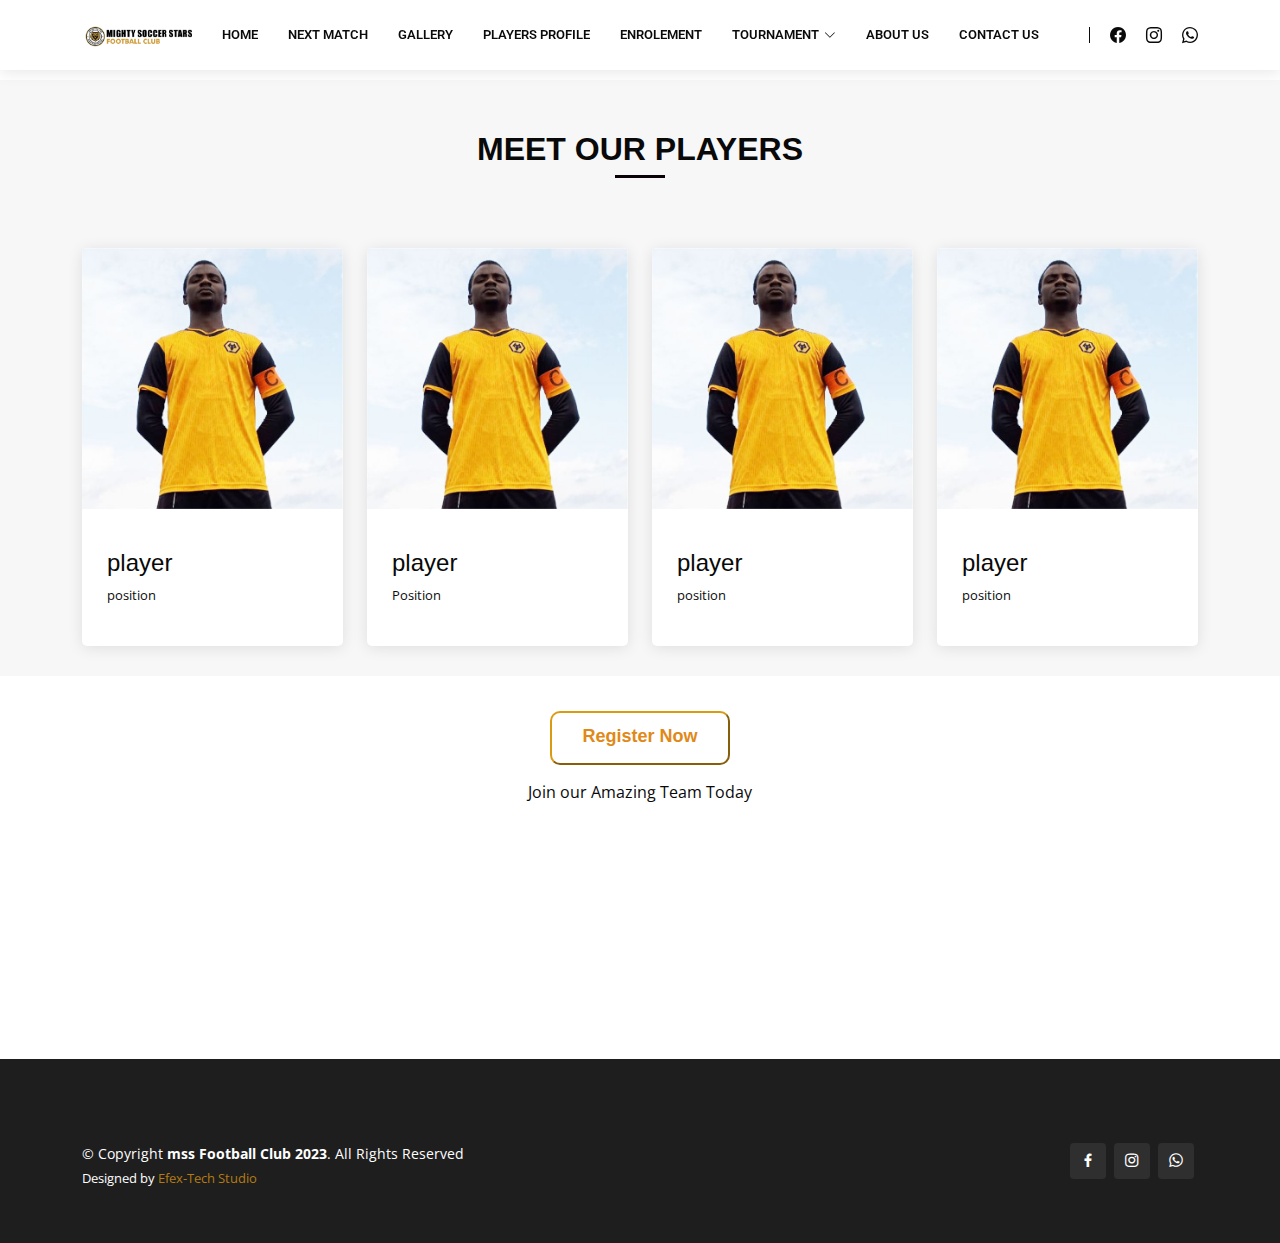
<file: players.html>
<!DOCTYPE html>
<html lang="en">

<head>
  <meta charset="utf-8">
  <meta content="width=device-width, initial-scale=1.0" name="viewport">

  <title>Mighty Soccer Stars Football Club</title>
  <meta content="" name="description">
  <meta content="" name="keywords">

  <!-- Favicons -->
  <link href="img/favicon.png" rel="icon">
  <link href="img/apple-touch-icon.png" rel="apple-touch-icon">

  <!-- Google Fonts -->
  <link href="https://fonts.googleapis.com/css?family=Open+Sans:300,300i,400,400i,600,600i,700,700i|Roboto:300,300i,400,400i,500,500i,600,600i,700,700i|Poppins:300,300i,400,400i,500,500i,600,600i,700,700i" rel="stylesheet">

  <!-- Vendor CSS Files -->
  <link href="vendor/animate.css/animate.min.css" rel="stylesheet">
  <link href="vendor/aos/aos.css" rel="stylesheet">
  <link href="vendor/bootstrap/css/bootstrap.min.css" rel="stylesheet">
  <link href="vendor/bootstrap-icons/bootstrap-icons.css" rel="stylesheet">
  <link href="vendor/boxicons/css/boxicons.min.css" rel="stylesheet">
  <link href="vendor/glightbox/css/glightbox.min.css" rel="stylesheet">
  <link href="vendor/remixicon/remixicon.css" rel="stylesheet">
  <link href="vendor/swiper/swiper-bundle.min.css" rel="stylesheet">

  <!-- Template Main CSS File -->
  <link href="css/style.css" rel="stylesheet">

</head>

<body>

  <!-- ======= Header ======= -->
  <header id="header" class="fixed-top">
    <div class="container d-flex align-items-center">

      <!--<h1 class="logo me-auto"><a href="index.html"><span>mss </span>Football Club</a></h1>-->
      <!-- Uncomment below if you prefer to use an image logo -->
      <a href="index.html" class="logo me-auto me-lg-0"><img src="img/logo.png" alt="" class="img-fluid"></a>

      <nav id="navbar" class="navbar order-last order-lg-0">
        <ul>
          <li><a href="index.html" class="">Home</a></li>
          <li><a href="match.html">Next Match</a></li>
          <li><a href="gallery.html" class="">Gallery</a></li>
          <li><a href="players.html">players profile</a></li>
          <li><a href="enrolement.html">Enrolement</a></li>
          <li class="dropdown"><a href="tournament"><span>tournament</span> <i class="bi bi-chevron-down"></i></a>
            <ul>
              <li><a href="tournament.html">tournament</a></li>
              <li><a href="travel.html">Moj sports Travel & Tour</a></li>
            </ul>
          </li>

          <li><a href="about.html">About Us</a></li>
          <li><a href="contact.html">Contact Us</a></li>
          

        </ul>
        <i class="bi bi-list mobile-nav-toggle"></i>
      </nav><!-- .navbar -->

      <div class="header-social-links d-flex">
         <a href="https://www.facebook.com/profile.php?id=100091953553464&mibextid=ZbWKwL" class="facebook"><i class="bu bi-facebook"></i></a>
        <a href="https://instagram.com/mss_fc2008?igshid=MzRlODBiNWFlZA==" class="instagram"><i class="bu bi-instagram"></i></a>
        <a href="https://wa.me/+2348139968732" class="whatsapp"><i class="bu bi-whatsapp"></i></i></a>
      </div>
    </div>
  </header><!-- End Header -->

  <main id="main">

    <!-- ======= Our Team Section ======= -->
    <section id="team" class="team section-bg">
      <div class="container">

        <div class="section-title" data-aos="fade-up">
          <h2>Meet<strong> Our players</strong></h2>
          <p></p>
        </div>

        <div class="row">

          <div class="col-lg-3 col-md-6 d-flex align-items-stretch">
            <div class="member" data-aos="fade-up">
              <div class="member-img">
                <img src="team/team-5.jpg" class="img-fluid" alt="">
                <div class="social">
                  
                </div>
              </div>
              <div class="member-info">
                <h4>player</h4>
                <span>position</span>
              </div>
            </div>
          </div>

          <div class="col-lg-3 col-md-6 d-flex align-items-stretch">
            <div class="member" data-aos="fade-up" data-aos-delay="100">
              <div class="member-img">
                <img src="team/team-5.jpg" class="img-fluid" alt="">
                <div class="social">
                 
                </div>
              </div>
              <div class="member-info">
                <h4>player</h4>
                <span>Position</span>
              </div>
            </div>
          </div>

          <div class="col-lg-3 col-md-6 d-flex align-items-stretch">
            <div class="member" data-aos="fade-up" data-aos-delay="200">
              <div class="member-img">
                <img src="team/team-5.jpg" class="img-fluid" alt="">
                <div class="social">
                 
                </div>
              </div>
              <div class="member-info">
                <h4>player</h4>
                <span>position</span>
              </div>
            </div>
          </div>

          <div class="col-lg-3 col-md-6 d-flex align-items-stretch">
            <div class="member" data-aos="fade-up" data-aos-delay="300">
              <div class="member-img">
                <img src="team/team-5.jpg" class="img-fluid" alt="">
                <div class="social">
                 
                </div>
              </div>
              <div class="member-info">
                <h4>player</h4>
                <span>position</span>
              </div>
            </div>
          </div>
        </div>
      </div>
    </section><!-- End Our Team Section -->

   
    <section id="portfolio" class="portfolio">
      <div class="container">
    
        <div class="row" data-aos="fade-up">
          <div class="col-lg-12 d-flex justify-content-center">
            <ul id="portfolio-flters">
              <button><h5 data-filter="*" class="filter-active"><a href="https://wa.me/+2348139968732">Register Now</a></h5></button> 
              <p>Join our Amazing Team Today</p>
            </ul>
          </div>
        </div>
    </section><!-- End Portfolio Section -->

<!-- ======= About Us Section ======= -->
<section id="about-us" class="about-us">
  <div class="container" data-aos="fade-up">

    <div class="row content">
      <div class="col-lg-6" data-aos="fade-right">
        <h4><strong>THEME SONG /ANTHEM</strong></h4>
        <p>The management must develop distinct theme songs/anthems, logo and flags which should be displayed during the occasion of matches such as club outing and matches.

          (2) There will be annual end of the year party for the Club/Academy and Award Night.
          
        <p>
      </div>
      <div class="col-lg-6 pt-4 pt-lg-0" data-aos="fade-left">
      
      </div>
    </div>

  </div>
</section><!-- End About Us Section -->

  </main><!-- End #main -->
<!-- ======= Footer ======= -->
<footer id="footer">

  <div class="footer-top">
    <div class="container">
      <div class="row">


  <div class="container d-md-flex py-4">

    <div class="me-md-auto text-center text-md-start">
      <div class="copyright">
        &copy; Copyright <strong><span>mss Football Club 2023</span></strong>. All Rights Reserved
      </div>
        <div class="credits">
         
          Designed by <a href="https://www.facebook.com/profile.php?id=100065213061763">Efex-Tech Studio</a>
        </div>
      </div>
      <div class="social-links text-center text-md-right pt-3 pt-md-0">
         <a href="https://www.facebook.com/profile.php?id=100091953553464&mibextid=ZbWKwL" class="facebook"><i class="bx bxl-facebook"></i></a>
        <a href="https://instagram.com/mss_fc2008?igshid=MzRlODBiNWFlZA==" class="instagram"><i class="bx bxl-instagram"></i></a>
        <a href="https://wa.me/+2348139968732" class="whatsapp"><i class="bx bxl-whatsapp"></i></a>
       </div>
    </div>
  </footer><!-- End Footer -->

  <a href="https://wa.me/+2348139968732" class="back-to-top d-flex align-items-center justify-content-center"><i class="bi bi-whatsapp"></i></a>

  <!-- Vendor JS Files -->
  <script src="vendor/aos/aos.js"></script>
  <script src="vendor/bootstrap/js/bootstrap.bundle.min.js"></script>
  <script src="vendor/glightbox/js/glightbox.min.js"></script>
  <script src="vendor/isotope-layout/isotope.pkgd.min.js"></script>
  <script src="vendor/swiper/swiper-bundle.min.js"></script>
  <script src="vendor/waypoints/noframework.waypoints.js"></script>
  <script src="vendor/php-email-form/validate.js"></script>

  <!-- Template Main JS File -->
  <script src="js/main.js"></script>
</body>

</body>

</html>
</file>
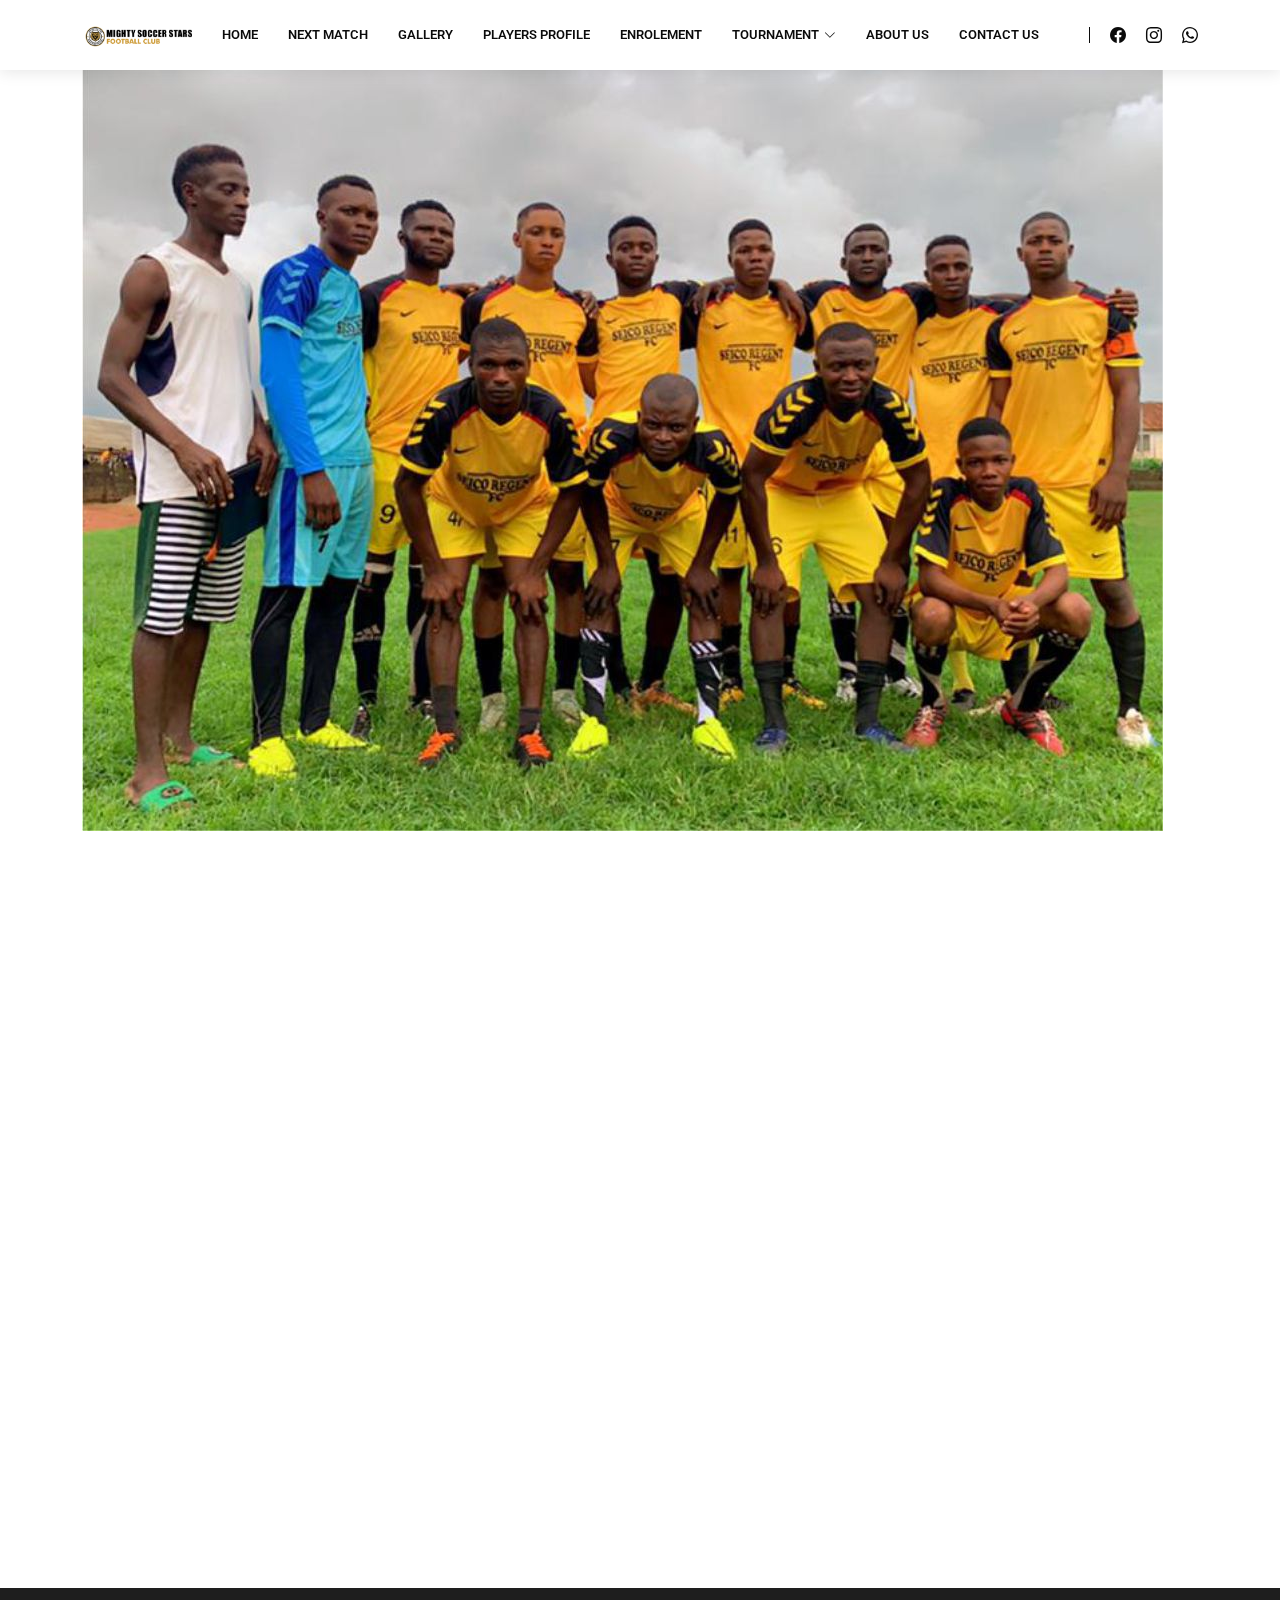
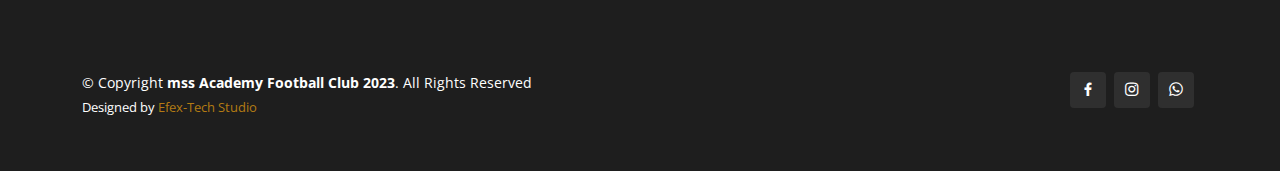
<file: tournament.html>
<!DOCTYPE html>
<html lang="en">

<head>
  <meta charset="utf-8">
  <meta content="width=device-width, initial-scale=1.0" name="viewport">

  <title>Mighty Soccer Stars Football Club?Academy</title>
  <meta content="" name="description">
  <meta content="" name="keywords">

  <!-- Favicons -->
  <link href="img/favicon.png" rel="icon">
  <link href="img/apple-touch-icon.png" rel="apple-touch-icon">

  <!-- Google Fonts -->
  <link href="https://fonts.googleapis.com/css?family=Open+Sans:300,300i,400,400i,600,600i,700,700i|Roboto:300,300i,400,400i,500,500i,600,600i,700,700i|Poppins:300,300i,400,400i,500,500i,600,600i,700,700i" rel="stylesheet">

  <!-- Vendor CSS Files -->
  <link href="vendor/animate.css/animate.min.css" rel="stylesheet">
  <link href="vendor/aos/aos.css" rel="stylesheet">
  <link href="vendor/bootstrap/css/bootstrap.min.css" rel="stylesheet">
  <link href="vendor/bootstrap-icons/bootstrap-icons.css" rel="stylesheet">
  <link href="vendor/boxicons/css/boxicons.min.css" rel="stylesheet">
  <link href="vendor/glightbox/css/glightbox.min.css" rel="stylesheet">
  <link href="vendor/remixicon/remixicon.css" rel="stylesheet">
  <link href="vendor/swiper/swiper-bundle.min.css" rel="stylesheet">

  <!-- Template Main CSS File -->
  <link href="css/style.css" rel="stylesheet">

</head>

<body>

  <!-- ======= Header ======= -->
  <header id="header" class="fixed-top">
    <div class="container d-flex align-items-center">

      <!--<h1 class="logo me-auto"><a href="index.html"><span>mss </span>Football Club</a></h1>-->
      <!-- Uncomment below if you prefer to use an image logo -->
      <a href="index.html" class="logo me-auto me-lg-0"><img src="img/logo.png" alt="" class="img-fluid"></a>

      <nav id="navbar" class="navbar order-last order-lg-0">
        <ul>
          <li><a href="index.html" class="">Home</a></li>
          <li><a href="match.html">Next Match</a></li>
          <li><a href="gallery.html" class="">Gallery</a></li>
          <li><a href="players.html">players profile</a></li>
          <li><a href="enrolement.html">Enrolement</a></li>
          <li class="dropdown"><a href="tournament"><span>tournament</span> <i class="bi bi-chevron-down"></i></a>
            <ul>
              <li><a href="travel.html">Moj sports Travel & Tour</a></li>
            </ul>
          </li>

          <li><a href="about.html">About Us</a></li>
          <li><a href="contact.html">Contact Us</a></li>
          

        </ul>
        <i class="bi bi-list mobile-nav-toggle"></i>
      </nav><!-- .navbar -->

      <div class="header-social-links d-flex">
         <a href="https://www.facebook.com/profile.php?id=100091953553464&mibextid=ZbWKwL" class="facebook"><i class="bu bi-facebook"></i></a>
        <a href="https://instagram.com/mss_fc2008?igshid=MzRlODBiNWFlZA==" class="instagram"><i class="bu bi-instagram"></i></a>
        <a href="https://wa.me/+2348139968732" class="whatsapp"><i class="bu bi-whatsapp"></i></i></a>
      </div>

    </div>
  </header><!-- End Header -->

  <!-- ======= Portfolio Section ======= -->
  
  <section id="portfolio" class="portfolio">
    <div class="container">
    <div class="row portfolio-container" data-aos="fade-up">
        <div class="col-lg-12 col-md-12 portfolio-item filter-app">
          <img src="portfolio/portfolio-1.jpg" class="img-fluid" alt="">
        </div>
      </div>
    </div>
  </div>
</section>

<!-- End Portfolio Section -->
  <!-- ======= Blog Section ======= -->
  <section id="blog" class="blog">
    <div class="container" data-aos="fade-up">
      <div class="row">
        <div class="col-lg-12 entries">
          <article class="entry">
          <div class="entry-img">
            <img src="team/tournament.jpg" alt="" class="img-fluid">
          </div>
            <h2 class="entry-title">
              <a href="about-us.html">TOURNAMENT</a>
            </h2>
            <div class="entry-meta">
              <ul>  
              </ul>
            </div>
            <div class="entry-content">
              <p>
               players will be sellected randomely from all matches.
               keep checking our website for news about up coming tournaments 
              </p>
              <div class="read-more">
                <a href="https://wa.me/+2348139968732">join whatsapp group</a>
              </div>
            </div>

          </article>
          <!--<div class="blog-pagination">
            <ul class="justify-content-center">
              <li><a href="#">1</a></li>
              <li class="active"><a href="#">2</a></li>
              <li><a href="#">3</a></li>
            </ul>
          </div>-->

        </div><!-- End blog entries list -->
      </div>

    </div>
  </section><!-- End Blog Section -->


<!-- ======= Footer ======= -->
<footer id="footer">

  <div class="footer-top">
    <div class="container">
      <div class="row">


  <div class="container d-md-flex py-4">

    <div class="me-md-auto text-center text-md-start">
      <div class="copyright">
        &copy; Copyright <strong><span>mss Academy Football Club 2023</span></strong>. All Rights Reserved
      </div>
        <div class="credits">
         
          Designed by <a href="https://www.facebook.com/profile.php?id=100065213061763">Efex-Tech Studio</a>
        </div>
      </div>
      <div class="social-links text-center text-md-right pt-3 pt-md-0">
         <a href="https://www.facebook.com/profile.php?id=100091953553464&mibextid=ZbWKwL" class="facebook"><i class="bx bxl-facebook"></i></a>
        <a href="https://instagram.com/mss_fc2008?igshid=MzRlODBiNWFlZA==" class="instagram"><i class="bx bxl-instagram"></i></a>
        <a href="https://wa.me/+2348139968732" class="whatsapp"><i class="bx bxl-whatsapp"></i></a>
       </div>
    </div>
  </footer><!-- End Footer -->

  <a href="https://wa.me/+2348139968732" class="back-to-top d-flex align-items-center justify-content-center"><i class="bi bi-whatsapp"></i></a>

  <!-- Vendor JS Files -->
  <script src="vendor/aos/aos.js"></script>
  <script src="vendor/bootstrap/js/bootstrap.bundle.min.js"></script>
  <script src="vendor/glightbox/js/glightbox.min.js"></script>
  <script src="vendor/isotope-layout/isotope.pkgd.min.js"></script>
  <script src="vendor/swiper/swiper-bundle.min.js"></script>
  <script src="vendor/waypoints/noframework.waypoints.js"></script>
  <script src="vendor/php-email-form/validate.js"></script>

  <!-- Template Main JS File -->
  <script src="js/main.js"></script>
</body>

</body>

</html>
</file>
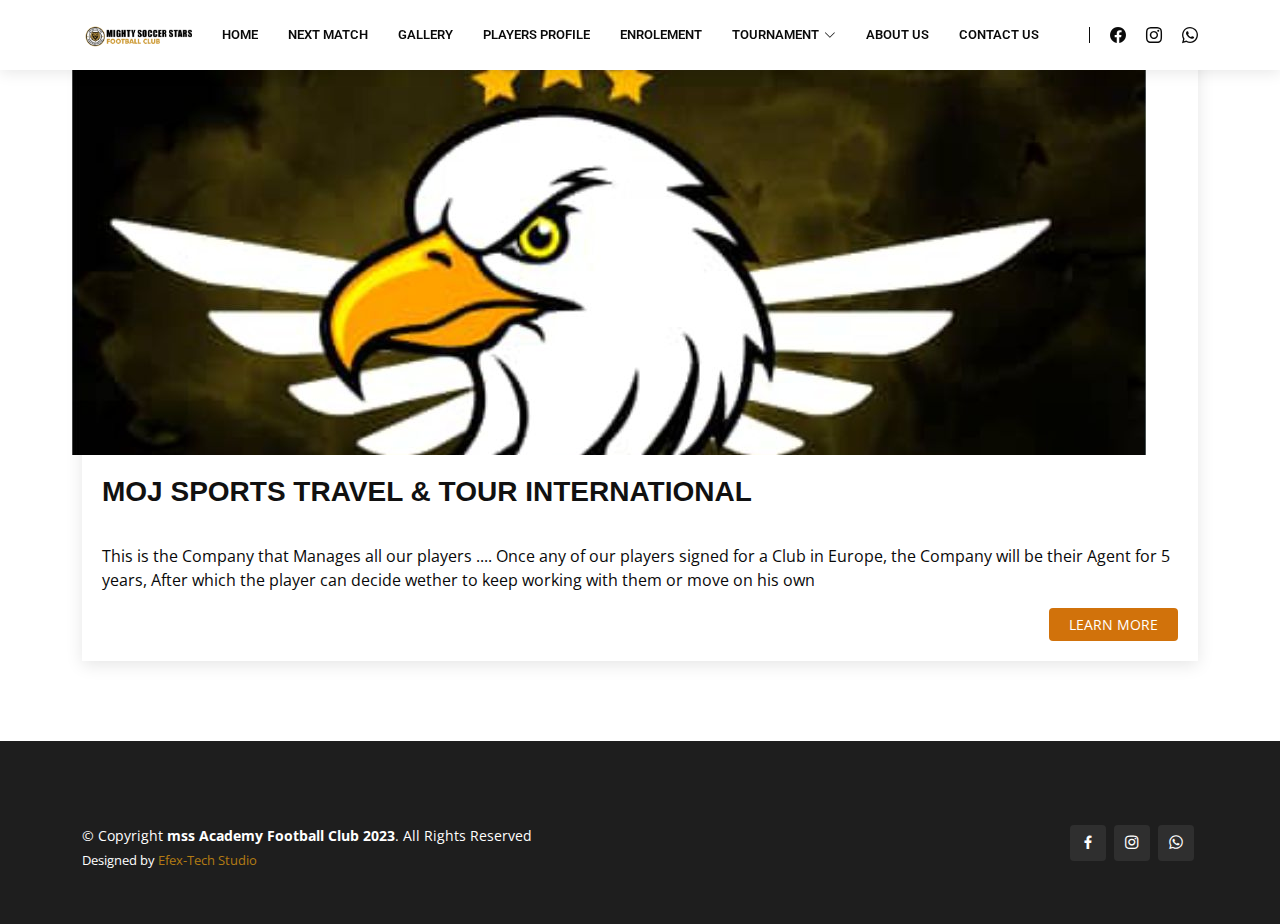
<file: travel.html>
<!DOCTYPE html>
<html lang="en">

<head>
  <meta charset="utf-8">
  <meta content="width=device-width, initial-scale=1.0" name="viewport">

  <title>Mighty Soccer Stars Football Club?Academy</title>
  <meta content="" name="description">
  <meta content="" name="keywords">

  <!-- Favicons -->
  <link href="img/favicon.png" rel="icon">
  <link href="img/apple-touch-icon.png" rel="apple-touch-icon">

  <!-- Google Fonts -->
  <link href="https://fonts.googleapis.com/css?family=Open+Sans:300,300i,400,400i,600,600i,700,700i|Roboto:300,300i,400,400i,500,500i,600,600i,700,700i|Poppins:300,300i,400,400i,500,500i,600,600i,700,700i" rel="stylesheet">

  <!-- Vendor CSS Files -->
  <link href="vendor/animate.css/animate.min.css" rel="stylesheet">
  <link href="vendor/aos/aos.css" rel="stylesheet">
  <link href="vendor/bootstrap/css/bootstrap.min.css" rel="stylesheet">
  <link href="vendor/bootstrap-icons/bootstrap-icons.css" rel="stylesheet">
  <link href="vendor/boxicons/css/boxicons.min.css" rel="stylesheet">
  <link href="vendor/glightbox/css/glightbox.min.css" rel="stylesheet">
  <link href="vendor/remixicon/remixicon.css" rel="stylesheet">
  <link href="vendor/swiper/swiper-bundle.min.css" rel="stylesheet">

  <!-- Template Main CSS File -->
  <link href="css/style.css" rel="stylesheet">

</head>

<body>

  <!-- ======= Header ======= -->
  <header id="header" class="fixed-top">
    <div class="container d-flex align-items-center">

      <!--<h1 class="logo me-auto"><a href="index.html"><span>mss </span>Football Club</a></h1>-->
      <!-- Uncomment below if you prefer to use an image logo -->
      <a href="index.html" class="logo me-auto me-lg-0"><img src="img/logo.png" alt="" class="img-fluid"></a>

      <nav id="navbar" class="navbar order-last order-lg-0">
        <ul>
          <li><a href="index.html" class="">Home</a></li>
          <li><a href="match.html">Next Match</a></li>
          <li><a href="gallery.html" class="">Gallery</a></li>
          <li><a href="players.html">players profile</a></li>
          <li><a href="enrolement.html">Enrolement</a></li>
          <li class="dropdown"><a href="tournament"><span>tournament</span> <i class="bi bi-chevron-down"></i></a>
            <ul>
              <li><a href="travel.html">Moj sports Travel & Tour</a></li>
            </ul>
          </li>

          <li><a href="about.html">About Us</a></li>
          <li><a href="contact.html">Contact Us</a></li>
          

        </ul>
        <i class="bi bi-list mobile-nav-toggle"></i>
      </nav><!-- .navbar -->

      <div class="header-social-links d-flex">
         <a href="https://www.facebook.com/profile.php?id=100091953553464&mibextid=ZbWKwL" class="facebook"><i class="bu bi-facebook"></i></a>
        <a href="https://instagram.com/mss_fc2008?igshid=MzRlODBiNWFlZA==" class="instagram"><i class="bu bi-instagram"></i></a>
        <a href="https://wa.me/+2348139968732" class="whatsapp"><i class="bu bi-whatsapp"></i></i></a>
      </div>

    </div>
  </header><!-- End Header -->

  <main id="main">
 <!-- ======= Blog Section ======= -->
 <section id="blog" class="blog">
  <div class="container" data-aos="fade-up">
    <div class="row">
      <div class="col-lg-12 entries">
        <article class="entry">
        <div class="entry-img">
          <img src="team/travel.jpg" alt="" class="img-fluid">
        </div>
          <h2 class="entry-title">
            <a href="about-us.html">MOJ SPORTS TRAVEL & TOUR INTERNATIONAL</a>
          </h2>
          <div class="entry-meta">
            <ul>  
            </ul>
          </div>
          <div class="entry-content">
            <p>
              This is the Company that Manages all our players ....
                Once any of our players signed for a Club in Europe, the Company
                will be their Agent for 5 years,
              After which the player can decide wether to keep working with them or move on his own
      
            <div class="read-more">
              <a href="https://wa.me/+2348139968732">LEARN MORE</a>
            </div>
          </div>

        </article>
        <!--<div class="blog-pagination">
          <ul class="justify-content-center">
            <li><a href="#">1</a></li>
            <li class="active"><a href="#">2</a></li>
            <li><a href="#">3</a></li>
          </ul>
        </div>-->

      </div><!-- End blog entries list -->
    </div>

  </div>
</section><!-- End Blog Section -->


  </main><!-- End #main -->

 <!-- ======= Footer ======= -->
<footer id="footer">

  <div class="footer-top">
    <div class="container">
      <div class="row">


  <div class="container d-md-flex py-4">

    <div class="me-md-auto text-center text-md-start">
      <div class="copyright">
        &copy; Copyright <strong><span>mss Academy Football Club 2023</span></strong>. All Rights Reserved
      </div>
        <div class="credits">
         
          Designed by <a href="https://www.facebook.com/profile.php?id=100065213061763">Efex-Tech Studio</a>
        </div>
      </div>
      <div class="social-links text-center text-md-right pt-3 pt-md-0">
         <a href="https://www.facebook.com/profile.php?id=100091953553464&mibextid=ZbWKwL" class="facebook"><i class="bx bxl-facebook"></i></a>
        <a href="https://instagram.com/mss_fc2008?igshid=MzRlODBiNWFlZA==" class="instagram"><i class="bx bxl-instagram"></i></a>
        <a href="https://wa.me/+2348139968732" class="whatsapp"><i class="bx bxl-whatsapp"></i></a>
       </div>
    </div>
  </footer><!-- End Footer -->

  <a href="https://wa.me/+2348139968732" class="back-to-top d-flex align-items-center justify-content-center"><i class="bi bi-whatsapp"></i></a>

  <!-- Vendor JS Files -->
  <script src="vendor/aos/aos.js"></script>
  <script src="vendor/bootstrap/js/bootstrap.bundle.min.js"></script>
  <script src="vendor/glightbox/js/glightbox.min.js"></script>
  <script src="vendor/isotope-layout/isotope.pkgd.min.js"></script>
  <script src="vendor/swiper/swiper-bundle.min.js"></script>
  <script src="vendor/waypoints/noframework.waypoints.js"></script>
  <script src="vendor/php-email-form/validate.js"></script>

  <!-- Template Main JS File -->
  <script src="js/main.js"></script>
</body>

</body>

</html>
</file>
<file: css/style.css>
/*--------------------------------------------------------------
# General
--------------------------------------------------------------*/
body {
  font-family: "Open Sans", sans-serif;
  color: #090909;
}

a {
  color: rgb(179, 123, 19);
  text-decoration: none;
}

a:hover {
  color: #1123af;
  text-decoration: none;
}

h1,
h2,
h3,
h4,
h5,
h6 {
  font-family: "Robotoa", sans-serif;
}

/*--------------------------------------------------------------
# Back to top button
--------------------------------------------------------------*/
.back-to-top {
  position: fixed;
  visibility: hidden;
  opacity: 0;
  right: 15px;
  bottom: 15px;
  z-index: 996;
  background: #107407;
  width: 40px;
  height: 40px;
  border-radius: 25px;
  transition: all 0.4s;
}

.back-to-top i {
  font-size: 20px;
  color: #fff;
  line-height: 0;
}

.back-to-top:hover {
  background: #1217ac;
  color: #fff;
}

.back-to-top.active {
  visibility: visible;
  opacity: 1;
}

/*--------------------------------------------------------------
# Disable AOS delay on mobile
--------------------------------------------------------------*/
@media screen and (max-width: 768px) {
  [data-aos-delay] {
    transition-delay: 0 !important;
  }
}

/*--------------------------------------------------------------
# Header
--------------------------------------------------------------*/
#header {
  background: #fff;
  transition: all 0.5s;
  z-index: 997;
  align-items: center;
  padding-left: 10px;
  padding-right: 10px;
  padding-bottom: 15px;
  padding-top: 15px;
  box-shadow: 0px 2px 15px rgba(0, 0, 0, 0.1);
}

#header .logo {
  font-size: 28px;
  margin: 0;
  padding: 0;
  line-height: 1;
  font-weight: 700;
  letter-spacing: 0.5px;
  text-transform: uppercase;
}

#header .logo a {
  color: #0d0d0d;
}

#header .logo a span {
  color: #d55f0a;
}

#header .logo img {
  max-height: 70px;
}

/*--------------------------------------------------------------
# Header Social Links
--------------------------------------------------------------*/
.header-social-links {
  margin-left: 50px;
  border-left: 1px solid #0b0b0b;
}

.header-social-links a {
  color: #0a0a0a;
  display: inline-block;
  line-height: 0px;
  transition: 0.3s;
  padding-left: 20px;
}

.header-social-links a i {
  line-height: 0;
}

.header-social-links a:hover {
  color: #1b1bbd;
}

@media (max-width: 768px) {
  .header-social-links {
    padding: 0 15px 0 0;
    border-left: 0;
  }
}

/*--------------------------------------------------------------
# Navigation Menu
--------------------------------------------------------------*/
/**
* Desktop Navigation 
*/
.navbar {
  padding: 0;
}

.navbar ul {
  margin: 0;
  padding: 0;
  display: flex;
  list-style: none;
  align-items: center;
}

.navbar li {
  position: relative;
}

.navbar a,
.navbar a:focus {
  display: flex;
  align-items: center;
  justify-content: space-between;
  padding: 10px 0 10px 30px;
  font-family: "Roboto", sans-serif;
  font-size: 13px;
  font-weight: 600;
  color: #0a0a0a;
  white-space: nowrap;
  text-transform: uppercase;
  transition: 0.3s;
}

.navbar a i,
.navbar a:focus i {
  font-size: 12px;
  line-height: 0;
  margin-left: 5px;
}

.navbar a:hover,
.navbar .active,
.navbar .active:focus,
.navbar li:hover>a {
  color: #ad8015;
}

.navbar .dropdown ul {
  display: block;
  position: absolute;
  left: 14px;
  top: calc(100% + 30px);
  margin: 0;
  padding: 10px 0;
  z-index: 99;
  opacity: 0;
  visibility: hidden;
  background: #fff;
  box-shadow: 0px 0px 30px rgba(11, 11, 12, 0.25);
  transition: 0.3s;
  border-top: 2px solid #090909;
}

.navbar .dropdown ul li {
  min-width: 200px;
}

.navbar .dropdown ul a {
  padding: 10px 20px;
  font-size: 14px;
  font-weight: 500;
  text-transform: none;
  color: #9c6b11;
}

.navbar .dropdown ul a i {
  font-size: 12px;
}

.navbar .dropdown ul a:hover,
.navbar .dropdown ul .active:hover,
.navbar .dropdown ul li:hover>a {
  color: #1bbd36;
}

.navbar .dropdown:hover>ul {
  opacity: 1;
  top: 100%;
  visibility: visible;
}

.navbar .dropdown .dropdown ul {
  top: 0;
  left: calc(100% - 30px);
  visibility: hidden;
}

.navbar .dropdown .dropdown:hover>ul {
  opacity: 1;
  top: 0;
  left: 100%;
  visibility: visible;
}

@media (max-width: 1366px) {
  .navbar .dropdown .dropdown ul {
    left: -90%;
  }

  .navbar .dropdown .dropdown:hover>ul {
    left: -100%;
  }
}

/**
* Mobile Navigation 
*/
.mobile-nav-toggle {
  color: #090701;
  font-size: 28px;
  cursor: pointer;
  display: none;
  line-height: 0;
  transition: 0.5s;
}

.mobile-nav-toggle.bi-x {
  color: #fff;
}

@media (max-width: 991px) {
  .mobile-nav-toggle {
    display: block;
  }

  .navbar ul {
    display: none;
  }
}

.navbar-mobile {
  position: fixed;
  overflow: hidden;
  top: 0;
  right: 0;
  left: 0;
  bottom: 0;
  background: #060606;
  transition: 0.3s;
  z-index: 999;
}

.navbar-mobile .mobile-nav-toggle {
  position: absolute;
  top: 15px;
  right: 15px;
}

.navbar-mobile ul {
  display: block;
  position: absolute;
  top: 55px;
  right: 15px;
  bottom: 15px;
  left: 15px;
  padding: 10px 0;
  background-color: #fff;
  overflow-y: auto;
  transition: 0.3s;
}

.navbar-mobile a,
.navbar-mobile a:focus {
  padding: 10px 20px;
  font-size: 15px;
  color: #111;
}

.navbar-mobile a:hover,
.navbar-mobile .active,
.navbar-mobile li:hover>a {
  color: #0cb820;
}

.navbar-mobile .getstarted,
.navbar-mobile .getstarted:focus {
  margin: 15px;
}

.navbar-mobile .dropdown ul {
  position: static;
  display: none;
  margin: 10px 20px;
  padding: 10px 0;
  z-index: 99;
  opacity: 1;
  visibility: visible;
  background: #fff;
  box-shadow: 0px 0px 30px rgba(127, 137, 161, 0.25);
}

.navbar-mobile .dropdown ul li {
  min-width: 200px;
}

.navbar-mobile .dropdown ul a {
  padding: 10px 20px;
}

.navbar-mobile .dropdown ul a i {
  font-size: 12px;
}

.navbar-mobile .dropdown ul a:hover,
.navbar-mobile .dropdown ul .active:hover,
.navbar-mobile .dropdown ul li:hover>a {
  color: #1bbd36;
}

.navbar-mobile .dropdown>.dropdown-active {
  display: block;
}

/*--------------------------------------------------------------
# Hero Section
--------------------------------------------------------------*/
#hero {
  width: 100%;
  height: 100vh;
  background-color: rgba(0, 0, 0, 0.8);
  overflow: hidden;
  position: relative;
}

#hero .carousel,
#hero .carousel-inner,
#hero .carousel-item,
#hero .carousel-item::before {
  background-size: cover;
  background-position: center;
  background-repeat: no-repeat;
  position: absolute;
  top: 0;
  right: 0;
  left: 0;
  bottom: 0;
}

#hero .carousel-container {
  display: flex;
  align-items: flex-end;
  justify-content: center;
  position: absolute;
  bottom: 60px;
  top: 70px;
  left: 55px;
  right: 55px;
}

#hero .carousel-content {
  background: rgba(4, 4, 4, 0.7);
  padding: 20px;
  color: #fff;
  border-top: 3px solid #e89e14;
}

#hero .carousel-content h2 {
  color: #fff;
  margin-bottom: 20px;
  font-size: 28px;
  font-weight: 700;
  align-content: center;
}

#hero .btn-get-started {
  font-family: "Roboto", sans-serif;
  font-weight: 500;
  font-size: 14px;
  letter-spacing: 1px;
  display: inline-block;
  padding: 12px 32px;
  border-radius: 4px;
  transition: 0.5s;
  line-height: 1;
  margin: 10px;
  color: #fff;
  animation-delay: 0.8s;
  border: 2px solid #e29212;
}

#hero .btn-get-started:hover {
  background: #b87b0a;
  color: #fff;
  text-decoration: none;
}

#hero .carousel-inner .carousel-item {
  transition-property: opacity;
  background-position: center top;
}

#hero .carousel-inner .carousel-item,
#hero .carousel-inner .active.carousel-item-start,
#hero .carousel-inner .active.carousel-item-end {
  opacity: 0;
}

#hero .carousel-inner .active,
#hero .carousel-inner .carousel-item-next.carousel-item-start,
#hero .carousel-inner .carousel-item-prev.carousel-item-end {
  opacity: 1;
  transition: 0.5s;
}

#hero .carousel-inner .carousel-item-next,
#hero .carousel-inner .carousel-item-prev,
#hero .carousel-inner .active.carousel-item-start,
#hero .carousel-inner .active.carousel-item-end {
  left: 0;
  transform: translate3d(0, 0, 0);
}

#hero .carousel-control-next-icon,
#hero .carousel-control-prev-icon {
  background: none;
  font-size: 30px;
  line-height: 0;
  width: auto;
  height: auto;
  background: rgba(233, 165, 8, 0.4);
  border-radius: 50px;
  transition: 0.3s;
  color: #fffefd;
  width: 54px;
  height: 54px;
  display: flex;
  align-items: center;
  justify-content: center;
}

#hero .carousel-control-next-icon:hover,
#hero .carousel-control-prev-icon:hover {
  background: rgba(255, 255, 255, 0.6);
  color: rgba(255, 255, 255, 0.8);
}

#hero .carousel-indicators li {
  cursor: pointer;
  background: #fff;
  overflow: hidden;
  border: 0;
  width: 12px;
  height: 12px;
  border-radius: 50px;
  opacity: 0.6;
  transition: 0.3s;
}

#hero .carousel-indicators li.active {
  opacity: 1;
  background: #d55f0a;
}

@media (min-width: 1024px) {
  #hero .carousel-content {
    width: 60%;
  }

  #hero .carousel-control-prev,
  #hero .carousel-control-next {
    width: 5%;
  }
}

@media (max-width: 992px) {
  #hero .carousel-container {
    top: 58px;
  }

  #hero .carousel-content h2 {
    margin-bottom: 15px;
    font-size: 22px;
  }

  #hero .carousel-content p {
    font-size: 15px;
  }
}

@media (max-height: 500px) {
  #hero {
    height: 120vh;
  }
}

/*--------------------------------------------------------------
# Sections General
--------------------------------------------------------------*/
section {
  padding: 10px 0;
  margin-top: 10px;
  overflow: hidden;
}

.section-bg {
  margin-top: 80px;
  margin-bottom: 10px;
  background-color: #f7f7f7;
}

.section-title {
  text-align: center;
  padding-top: 20px;
  padding-bottom: 20px;
}

.section-title h2 {
  font-size: 32px;
  font-weight: bold;
  text-transform: uppercase;
  margin-top: 20px;
  margin-bottom: 20px;
  padding-bottom: 10px;
  position: relative;
}

.section-title h2::after {
  content: "";
  position: absolute;
  display: block;
  width: 50px;
  height: 3px;
  background: #0a0208;
  bottom: 0;
  left: calc(50% - 25px);
}

.section-title p {
  margin-bottom: 0;
}

/*--------------------------------------------------------------
# Breadcrumbs
--------------------------------------------------------------*/
.breadcrumbs {
  padding: 15px 0;
  background: #e19509;
  min-height: 40px;
  margin-top: 72px;
}

.breadcrumbs h2 {
  font-size: 26px;
  font-weight: 300;
  color: #fff;
}

.breadcrumbs ol {
  display: flex;
  flex-wrap: wrap;
  list-style: none;
  padding: 0;
  margin: 0;
  color: #fff;
}

.breadcrumbs ol a {
  color: #fff;
}

.breadcrumbs ol li+li {
  padding-left: 10px;
}

.breadcrumbs ol li+li::before {
  display: inline-block;
  padding-right: 10px;
  color: #fff;
  content: "/";
}

@media (max-width: 991px) {
  .breadcrumbs {
    margin-top: 58px;
  }

  .breadcrumbs .d-flex {
    display: block !important;
  }

  .breadcrumbs ol {
    display: block;
  }

  .breadcrumbs ol li {
    display: inline-block;
  }
}
/*--------------------------------------------------------------
# Why Us
--------------------------------------------------------------*/
.why-us .container {
  box-shadow: 0 5px 25px 0 rgba(214, 215, 216, 0.6);
  background: #fff;
}

.why-us .icon-box+.icon-box {
  margin-top: 50px;
}

.why-us .icon-box .icon {
  float: left;
  display: flex;
  align-items: center;
  justify-content: center;
  width: 72px;
  height: 72px;
  background: #f3f8fa;
  border-radius: 6px;
  transition: 0.5s;
}

.why-us .icon-box .icon i {
  color: #e38c11;
  font-size: 32px;
}

.why-us .icon-box:hover .icon {
  background: #c4a168;
}

.why-us .icon-box:hover .icon i {
  color: #fff;
}

.why-us .icon-box .title {
  margin-left: 95px;
  font-weight: 700;
  margin-bottom: 10px;
  font-size: 18px;
  text-transform: uppercase;
}

.why-us .icon-box .title a {
  color: #080608;
  transition: 0.3s;
}

.why-us .icon-box .title a:hover {
  color: #da8713;
}

.why-us .icon-box .description {
  margin-left: 95px;
  line-height: 24px;
  font-size: 14px;
}

.why-us .video-box {
  position: relative;
}

.why-us .video-box img {
  padding-top: 15px;
  padding-bottom: 15px;
}

.why-us .play-btn {
  width: 94px;
  height: 94px;
  background: radial-gradient(#090909 50%, rgba(241, 125, 10, 0.4) 52%);
  border-radius: 50%;
  display: block;
  position: absolute;
  left: calc(50% - 47px);
  top: calc(50% - 47px);
  overflow: hidden;
}

.why-us .play-btn::after {
  content: "";
  position: absolute;
  left: 50%;
  top: 50%;
  transform: translateX(-40%) translateY(-50%);
  width: 0;
  height: 0;
  border-top: 10px solid transparent;
  border-bottom: 10px solid transparent;
  border-left: 15px solid #fff;
  z-index: 100;
  transition: all 400ms cubic-bezier(0.55, 0.055, 0.675, 0.19);
}

.why-us .play-btn::before {
  content: "";
  position: absolute;
  width: 120px;
  height: 120px;
  animation-delay: 0s;
  animation: pulsate-btn 2s;
  animation-direction: forwards;
  animation-iteration-count: infinite;
  animation-timing-function: steps;
  opacity: 1;
  border-radius: 50%;
  border: 5px solid rgba(104, 164, 196, 0.7);
  top: -15%;
  left: -15%;
  background: rgba(198, 16, 0, 0);
}

.why-us .play-btn:hover::after {
  border-left: 15px solid #68A4C4;
  transform: scale(20);
}

.why-us .play-btn:hover::before {
  content: "";
  position: absolute;
  left: 50%;
  top: 50%;
  transform: translateX(-40%) translateY(-50%);
  width: 0;
  height: 0;
  border: none;
  border-top: 10px solid transparent;
  border-bottom: 10px solid transparent;
  border-left: 15px solid #fff;
  z-index: 200;
  animation: none;
  border-radius: 0;
}

@keyframes pulsate-btn {
  0% {
    transform: scale(0.6, 0.6);
    opacity: 1;
  }

  100% {
    transform: scale(1, 1);
    opacity: 0;
  }
}


/*--------------------------------------------------------------
# Services
--------------------------------------------------------------*/
.services .icon-box {
  text-align: center;
  padding: 70px 20px 80px 20px;
  transition: all ease-in-out 0.3s;
  background: #fff;
}

.services .icon-box .icon {
  margin: 0 auto;
  width: 100px;
  height: 100px;
  display: flex;
  align-items: center;
  justify-content: center;
  transition: ease-in-out 0.3s;
  position: relative;
}

.services .icon-box .icon i {
  font-size: 36px;
  transition: 0.5s;
  position: relative;
}

.services .icon-box .icon svg {
  position: absolute;
  top: 0;
  left: 0;
}

.services .icon-box .icon svg path {
  transition: 0.5s;
  fill: #f5f5f5;
}

.services .icon-box h4 {
  font-weight: 600;
  margin: 10px 0 15px 0;
  font-size: 22px;
}

.services .icon-box h4 a {
  color: #080708;
  transition: ease-in-out 0.3s;
}

.services .icon-box p {
  line-height: 24px;
  font-size: 14px;
  margin-bottom: 0;
}

.services .icon-box:hover {
  border-color: #fff;
  box-shadow: 0px 0 35px 0 rgba(0, 0, 0, 0.08);
}

.services .iconbox-blue i {
  color: #e89511;
}

.services .iconbox-blue:hover .icon i {
  color: #fff;
}

.services .iconbox-blue:hover .icon path {
  fill: #0aaf15;
}

.services .iconbox-orange i {
  color: #d2890a;
}

.services .iconbox-orange:hover .icon i {
  color: #fff;
}

.services .iconbox-orange:hover .icon path {
  fill: #ffa76e;
}

.services .iconbox-pink i {
  color: #d55f0a;
}

.services .iconbox-pink:hover .icon i {
  color: #fff;
}

.services .iconbox-pink:hover .icon path {
  fill: #d55f0a;
}

.services .iconbox-yellow i {
  color: #d55f0a;
}

.services .iconbox-yellow:hover .icon i {
  color: #fff;
}

.services .iconbox-yellow:hover .icon path {
  fill: #d55f0a;
}

.services .iconbox-red i {
  color: #d55f0a;
}

.services .iconbox-red:hover .icon i {
  color: #fff;
}

.services .iconbox-red:hover .icon path {
  fill: #d55f0a;
}

.services .iconbox-teal i {
  color: #11dbcf;
}

.services .iconbox-teal:hover .icon i {
  color: #fff;
}

.services .iconbox-teal:hover .icon path {
  fill: #11dbcf;
}

/*--------------------------------------------------------------
# Portfolio
--------------------------------------------------------------*/
.portfolio #portfolio-flters {
  padding: 0;
  margin: 0 auto 50px auto;
  list-style: none;
  text-align: center;
}

.portfolio #portfolio-flters 
  a, button {
    color: #e08918;
    background-color: white;
    padding-top: 10px;
    font-weight: bold;
    padding-bottom: 8px;
    padding-left: 15px;
    border-color: #db9b11;
    font-size: 18px;
    border-radius: 10px;
    border-width: 2px;
    margin-top: 15px;
    padding-right: 15px;
    margin-bottom: 15px;
    }

.portfolio #portfolio-flters li:hover,
.portfolio #portfolio-flters li.filter-active {
  color: #fff;
  background: #db880c;
}

.portfolio #portfolio-flters li:last-child {
  margin-right: 0;
}

.portfolio .portfolio-item {
  margin-bottom: 30px;
}

.portfolio .portfolio-item .portfolio-info {
  opacity: 0;
  position: absolute;
  left: 30px;
  right: 30px;
  bottom: 0;
  z-index: 3;
  transition: all ease-in-out 0.3s;
  background: rgba(255, 255, 255, 0.9);
  padding: 15px;
}

.portfolio .portfolio-item .portfolio-info h4 {
  font-size: 18px;
  color: #fff;
  font-weight: 600;
  color: #0a0a0a;
}

.portfolio .portfolio-item .portfolio-info p {
  color: #121212;
  font-size: 14px;
  text-align: left;
  margin-bottom: 0;
}

.portfolio .portfolio-item .portfolio-info .preview-link,
.portfolio .portfolio-item .portfolio-info .details-link {
  position: absolute;
  right: 40px;
  font-size: 24px;
  top: calc(50% - 18px);
  color: #c2470a;
}

.portfolio .portfolio-item .portfolio-info .preview-link:hover,
.portfolio .portfolio-item .portfolio-info .details-link:hover {
  color: #1bbd36;
}

.portfolio .portfolio-item .portfolio-info .details-link {
  right: 10px;
}

.portfolio .portfolio-item .portfolio-links {
  opacity: 0;
  left: 0;
  right: 0;
  text-align: center;
  z-index: 3;
  position: absolute;
  transition: all ease-in-out 0.3s;
}

.portfolio .portfolio-item .portfolio-links a {
  color: #d55f0a;
  margin: 0 2px;
  font-size: 28px;
  display: inline-block;
  transition: 0.3s;
}

.portfolio .portfolio-item .portfolio-links a:hover {
  color: #57e76f;
}

.portfolio .portfolio-item:hover .portfolio-info {
  opacity: 1;
  bottom: 20px;
}

/*--------------------------------------------------------------
# Portfolio Details
--------------------------------------------------------------*/
.portfolio-details {
  padding-top: 40px;
}

.portfolio-details .portfolio-details-slider img {
  width: 100%;
}

.portfolio-details .portfolio-details-slider .swiper-pagination {
  margin-top: 20px;
  position: relative;
}

.portfolio-details .portfolio-details-slider .swiper-pagination .swiper-pagination-bullet {
  width: 12px;
  height: 12px;
  background-color: #fff;
  opacity: 1;
  border: 1px solid #d55f0a;
}

.portfolio-details .portfolio-details-slider .swiper-pagination .swiper-pagination-bullet-active {
  background-color: #d55f0a;
}

.portfolio-details .portfolio-info {
  padding: 30px;
  box-shadow: 0px 0 30px rgba(17, 17, 17, 0.08);
}

.portfolio-details .portfolio-info h3 {
  font-size: 22px;
  font-weight: 700;
  margin-bottom: 20px;
  padding-bottom: 20px;
  border-bottom: 1px solid #eee;
}

.portfolio-details .portfolio-info ul {
  list-style: none;
  padding: 0;
  font-size: 15px;
}

.portfolio-details .portfolio-info ul li+li {
  margin-top: 10px;
}

.portfolio-details .portfolio-description {
  padding-top: 30px;
}

.portfolio-details .portfolio-description h2 {
  font-size: 26px;
  font-weight: 700;
  margin-bottom: 20px;
}

.portfolio-details .portfolio-description p {
  padding: 0;
}

/*--------------------------------------------------------------
# Clients
--------------------------------------------------------------*/
.clients .clients-wrap {
  border-top: 1px solid #ececec;
  border-left: 1px solid #ececec;
}

.clients .client-logo {
  padding: 20px;
  display: flex;
  justify-content: center;
  align-items: center;
  border-right: 1px solid #ececec;
  border-bottom: 1px solid #ececec;
  overflow: hidden;
  background: #fff;
  height: 100px;
}

.clients .client-logo img {
  transition: all 0.3s ease-in-out;
  height: 36px;
  filter: grayscale(100%);
}

.clients .client-logo:hover img {
  filter: none;
  transform: scale(1.1);
}

/*--------------------------------------------------------------
# About Us
--------------------------------------------------------------*/
.about-us .content h2 {
  font-weight: 700;
  font-size: 42px;
  line-height: 60px;
  margin-bottom: 20px;
  text-transform: uppercase;
}

.about-us .content h3 {
  font-weight: 500;
  line-height: 32px;
  font-size: 24px;
}

.about-us .content ul {
  list-style: none;
  padding: 0;
}

.about-us .content ul li {
  padding: 10px 0 0 28px;
  position: relative;
}

.about-us .content ul i {
  left: 0;
  top: 7px;
  position: absolute;
  font-size: 20px;
  color: #d55f0a;
}

.about-us .content p:last-child {
  margin-bottom: 0;
}

.about-us .map-section {
  margin-left: 20px;
  align-items: center;
}
/*--------------------------------------------------------------
# Our Team
--------------------------------------------------------------*/
.team .member {
  margin-bottom: 20px;
  margin-top: 30px;
  overflow: hidden;
  text-align: center;
  border-radius: 5px;
  background: #fff;
  box-shadow: 0px 2px 15px rgba(0, 0, 0, 0.1);
}

.team .member .member-img {
  position: relative;
  overflow: hidden;
}

.team .member .social {
  position: absolute;
  left: 0;
  bottom: 0;
  right: 0;
  height: 40px;
  opacity: 0;
  transition: ease-in-out 0.3s;
  text-align: center;
  background: rgba(255, 255, 255, 0.85);
  display: flex;
  align-items: center;
  justify-content: center;
}

.team .member .social a {
  transition: color 0.3s;
  color: #111;
  margin: 0 10px;
  display: inline-flex;
  align-items: center;
  line-height: 0;
}

.team .member .social a i {
  line-height: 0;
}

.team .member .social a:hover {
  color: #1bb80c;
}

.team .member .social i {
  font-size: 18px;
  margin: 0 2px;
}

.team .member .member-info {
  padding: 40px 25px;
  text-align: left;
}

.team .member .member-info h5 {
  font-weight: 600;
  text-transform: uppercase;
  margin-bottom: 5px;
  font-size: 18px;
  color: rgb(10, 10, 10);
}

.team .member .member-info span {
  display: block;
  font-size: 13px;
  font-weight: 400;
  color: #0b0b0b;
}

.team .member .member-info p {
  font-size: 16px;
  line-height: 26px;
  color: #0d0d0c;
}

.team .member:hover .social {
  opacity: 1;
}

/*--------------------------------------------------------------
# Our Skills
--------------------------------------------------------------*/
.skills .progress {
  height: 60px;
  display: block;
  background: none;
  border-radius: 0;
}

.skills .progress .skill {
  padding: 0;
  margin: 0 0 6px 0;
  text-transform: uppercase;
  display: block;
  font-weight: 600;
  font-family: "Poppins", sans-serif;
  color: #111;
}

.skills .progress .skill .val {
  float: right;
  font-style: normal;
}

.skills .progress-bar-wrap {
  background: #e7e7e7;
}

.skills .progress-bar {
  width: 1px;
  height: 10px;
  transition: 0.9s;
  background-color: #d55f0a;
}

/*--------------------------------------------------------------
# Features
--------------------------------------------------------------*/
.features .icon-box {
  display: flex;
  align-items: center;
  padding: 20px;
  background: #fff;
  box-shadow: 0px 2px 15px rgba(0, 0, 0, 0.1);
  transition: ease-in-out 0.3s;
}

.features .icon-box i {
  font-size: 32px;
  padding-right: 10px;
  line-height: 1;
}

.features .icon-box h3 {
  font-weight: 700;
  margin: 0;
  padding: 0;
  line-height: 1;
  font-size: 16px;
}

.features .icon-box h3 a {
  color: #111;
  transition: ease-in-out 0.3s;
}

.features .icon-box h3 a:hover {
  color: #1bbd36;
}

/*--------------------------------------------------------------
# Pricing
--------------------------------------------------------------*/
.pricing .box {
  padding: 20px;
  background: #fff;
  text-align: center;
  box-shadow: 0px 0px 4px rgba(0, 0, 0, 0.12);
  border-radius: 5px;
  position: relative;
  overflow: hidden;
}

.pricing h3 {
  font-weight: 400;
  margin: -20px -20px 20px -20px;
  padding: 20px 15px;
  font-size: 16px;
  font-weight: 600;
  color: #847872;
  background: #f8f8f8;
}

.pricing h4 {
  font-size: 36px;
  color: #1bbd36;
  font-weight: 600;
  font-family: "Poppins", sans-serif;
  margin-bottom: 20px;
}

.pricing h4 sup {
  font-size: 20px;
  top: -15px;
  left: -3px;
}

.pricing h4 span {
  color: #bababa;
  font-size: 16px;
  font-weight: 300;
}

.pricing ul {
  padding: 0;
  list-style: none;
  color: #4d4643;
  text-align: center;
  line-height: 20px;
  font-size: 14px;
}

.pricing ul li {
  padding-bottom: 16px;
}

.pricing ul i {
  color: #1bbd36;
  font-size: 18px;
  padding-right: 4px;
}

.pricing ul .na {
  color: #ccc;
  text-decoration: line-through;
}

.pricing .btn-wrap {
  margin: 20px -20px -20px -20px;
  padding: 20px 15px;
  background: #f8f8f8;
  text-align: center;
}

.pricing .btn-buy {
  background: #1bbd36;
  display: inline-block;
  padding: 8px 35px 10px 35px;
  border-radius: 4px;
  color: #fff;
  transition: none;
  font-size: 14px;
  font-weight: 400;
  font-family: "Roboto", sans-serif;
  font-weight: 600;
  transition: 0.3s;
}

.pricing .btn-buy:hover {
  background: #2ae149;
}

.pricing .featured h3 {
  color: #fff;
  background: #1bbd36;
}

.pricing .advanced {
  width: 200px;
  position: absolute;
  top: 18px;
  right: -68px;
  transform: rotate(45deg);
  z-index: 1;
  font-size: 14px;
  padding: 1px 0 3px 0;
  background: #1bbd36;
  color: #fff;
}

/*--------------------------------------------------------------
# Frequently Asked Questions
--------------------------------------------------------------*/
.faq .faq-list {
  padding: 0 100px;
}

.faq .faq-list ul {
  padding: 0;
  list-style: none;
}

.faq .faq-list li+li {
  margin-top: 15px;
}

.faq .faq-list li {
  padding: 20px;
  background: #fff;
  border-radius: 4px;
  position: relative;
}

.faq .faq-list a {
  display: block;
  position: relative;
  font-family: "Poppins", sans-serif;
  font-size: 16px;
  line-height: 24px;
  font-weight: 500;
  padding: 0 30px;
  outline: none;
  cursor: pointer;
}

.faq .faq-list .icon-help {
  font-size: 24px;
  position: absolute;
  right: 0;
  left: 20px;
  color: lightgray;
}

.faq .faq-list .icon-show,
.faq .faq-list .icon-close {
  font-size: 24px;
  position: absolute;
  right: 0;
  top: 0;
}

.faq .faq-list p {
  margin-bottom: 0;
  padding: 10px 0 0 0;
}

.faq .faq-list .icon-show {
  display: none;
}

.faq .faq-list a.collapsed {
  color: #343a40;
  transition: 0.3s;
}

.faq .faq-list a.collapsed:hover {
  color: #1bbd36;
}

.faq .faq-list a.collapsed .icon-show {
  display: inline-block;
}

.faq .faq-list a.collapsed .icon-close {
  display: none;
}

@media (max-width: 1200px) {
  .faq .faq-list {
    padding: 0;
  }
}

/*--------------------------------------------------------------
# Testimonials
--------------------------------------------------------------*/
.testimonials .testimonials-carousel,
.testimonials .testimonials-slider {
  overflow: hidden;
}

.testimonials .testimonial-item {
  box-sizing: content-box;
  margin-bottom: 15px;
  margin-top: 15px;
  padding: 40px;
  box-shadow: 0px 2px 12px #edebed;
  position: relative;
  background: #fff;
}

.testimonials .testimonial-item .testimonial-img {
  width: 90px;
  border-radius: 50px;
  border: 6px solid #fff;
  float: left;
  margin: 5px 10px 0 0;
}

.testimonials .testimonial-item h3 {
  font-size: 18px;
  font-weight: bold;
  margin: 10px 0 5px 0;
  color: #410237;
}

.testimonials .testimonial-item h4 {
  font-size: 14px;
  color: #410237;
  margin: 0;
}

.testimonials .testimonial-item .quote-icon-left,
.testimonials .testimonial-item .quote-icon-right {
  color: #dddddd;
  font-size: 26px;
}

.testimonials .testimonial-item .quote-icon-left {
  display: inline-block;
  left: -5px;
  position: relative;
}

.testimonials .testimonial-item .quote-icon-right {
  display: inline-block;
  right: -5px;
  position: relative;
  top: 10px;
}

.testimonials .testimonial-item p {
  margin: 15px 0 0 0;
  padding: 0;
}

/*--------------------------------------------------------------
# Contact
--------------------------------------------------------------*/
.contact .info-wrap {
  box-shadow: 0px 2px 15px rgba(0, 0, 0, 0.1);
  padding: 30px;
}

.contact .info {
  background: #fff;
  margin-top: 20px;
}
.contact .map-section {
  margin-left: 20px;
  margin-right: 20px;
  align-content: center;
}

.contact .info i {
  font-size: 20px;
  color: #080708;
  float: left;
  width: 44px;
  height: 44px;
  border: 1px solid #0a0a0a;
  display: flex;
  justify-content: center;
  align-items: center;
  border-radius: 50px;
  transition: all 0.3s;
}

.contact .info h4 {
  padding: 0 0 0 60px;
  font-size: 22px;
  font-weight: 600;
  margin-bottom: 5px;
  color: #080808;
}

.contact .info p {
  padding: 0 0 0 60px;
  margin-bottom: 0;
  font-size: 14px;
  color: #060606;
}

.contact .info:hover i {
  background: #1b20bd;
  color: #fff;
}

.contact .php-email-form {
  width: 100%;
  box-shadow: 0 0 24px 0 rgba(0, 0, 0, 0.12);
  padding: 30px;
  background: #fff;
}

.contact .php-email-form .form-group {
  padding-bottom: 8px;
}

.contact .php-email-form .error-message {
  display: none;
  color: #fff;
  background: #040103;
  text-align: left;
  padding: 15px;
  font-weight: 600;
}

.contact .php-email-form .error-message br+br {
  margin-top: 25px;
}

.contact .php-email-form .sent-message {
  display: none;
  color: #fff;
  background: #070707;
  text-align: center;
  padding: 15px;
  font-weight: 600;
}

.contact .php-email-form .loading {
  display: none;
  background: #fff;
  text-align: center;
  padding: 15px;
}

.contact .php-email-form .loading:before {
  content: "";
  display: inline-block;
  border-radius: 50%;
  width: 24px;
  height: 24px;
  margin: 0 10px -6px 0;
  border: 3px solid #080808;
  border-top-color: #eee;
  animation: animate-loading 1s linear infinite;
}

.contact .php-email-form input,
.contact .php-email-form textarea {
  border-radius: 0;
  box-shadow: none;
  font-size: 14px;
  border-radius: 4px;
}

.contact .php-email-form input:focus,
.contact .php-email-form textarea:focus {
  border-color: #070707;
}

.contact .php-email-form input {
  height: 44px;
}

.contact .php-email-form textarea {
  padding: 10px 12px;
}

.contact .php-email-form button[type=submit] {
  background: #131313;
  border: 0;
  padding: 10px 24px;
  color: #fff;
  transition: 0.4s;
  border-radius: 4px;
}

.contact .php-email-form button[type=submit]:hover {
  background: #151415;
}

@keyframes animate-loading {
  0% {
    transform: rotate(0deg);
  }

  100% {
    transform: rotate(360deg);
  }
}

/*--------------------------------------------------------------
# Blog
--------------------------------------------------------------*/
.blog {
  padding: 15px 0 20px 0;
}

.blog .entry {
  padding: 20px;
  margin-bottom: 60px;
  box-shadow: 0 4px 16px rgba(0, 0, 0, 0.1);
}

.blog .entry .entry-img {
  max-height: 440px;
  margin: -30px -30px 20px -30px;
  overflow: hidden;
}

.blog .entry .entry-title {
  font-size: 28px;
  font-weight: bold;
  padding: 0;
  margin: 0 0 20px 0;
}

.blog .entry .entry-title a {
  color: #111;
  transition: 0.3s;
}

.blog .entry .entry-title a:hover {
  color: #090241;
}

.blog .entry .entry-meta {
  margin-bottom: 15px;
  color: #040404;
}

.blog .entry .entry-meta ul {
  display: flex;
  flex-wrap: wrap;
  list-style: none;
  align-items: center;
  padding: 0;
  margin: 0;
}

.blog .entry .entry-meta ul li+li {
  padding-left: 20px;
}

.blog .entry .entry-meta i {
  font-size: 16px;
  margin-right: 8px;
  line-height: 0;
}

.blog .entry .entry-meta a {
  color: #d55f0a;
  font-size: 14px;
  display: inline-block;
  line-height: 1;
}

.blog .entry .entry-content p {
  line-height: 24px;
}

.blog .entry .entry-content .read-more {
  -moz-text-align-last: right;
  text-align-last: right;
}

.blog .entry .entry-content .read-more a {
  display: inline-block;
  background: #d1720b;
  color: #fff;
  padding: 6px 20px;
  transition: 0.3s;
  font-size: 14px;
  border-radius: 4px;
}

.blog .entry .entry-content .read-more a:hover {
  background: #021141;
}

.blog .entry .entry-content h3 {
  font-size: 22px;
  margin-top: 30px;
  font-weight: bold;
}

.blog .entry .entry-content blockquote {
  overflow: hidden;
  background-color: #fafafa;
  padding: 60px;
  position: relative;
  text-align: center;
  margin: 20px 0;
}

.blog .entry .entry-content blockquote p {
  color: #131313;
  line-height: 1.6;
  margin-bottom: 0;
  font-style: italic;
  font-weight: 500;
  font-size: 22px;
}

.blog .entry .entry-content blockquote::after {
  content: "";
  position: absolute;
  left: 0;
  top: 0;
  bottom: 0;
  width: 3px;
  background-color: #111;
  margin-top: 20px;
  margin-bottom: 20px;
}

.blog .entry .entry-footer {
  padding-top: 10px;
  border-top: 1px solid #e6e6e6;
}

.blog .entry .entry-footer i {
  color: #5e5e5e;
  display: inline;
}

.blog .entry .entry-footer a {
  color: #1e1e1e;
  transition: 0.3s;
}

.blog .entry .entry-footer a:hover {
  color: #08a908;
}

.blog .entry .entry-footer .cats {
  list-style: none;
  display: inline;
  padding: 0 20px 0 0;
  font-size: 14px;
}

.blog .entry .entry-footer .cats li {
  display: inline-block;
}

.blog .entry .entry-footer .tags {
  list-style: none;
  display: inline;
  padding: 0;
  font-size: 14px;
}

.blog .entry .entry-footer .tags li {
  display: inline-block;
}

.blog .entry .entry-footer .tags li+li::before {
  padding-right: 6px;
  color: #6c757d;
  content: ",";
}

.blog .entry .entry-footer .share {
  font-size: 16px;
}

.blog .entry .entry-footer .share i {
  padding-left: 5px;
}

.blog .entry-single {
  margin-bottom: 30px;
}

.blog .blog-author {
  padding: 20px;
  margin-bottom: 30px;
  box-shadow: 0 4px 16px rgba(0, 0, 0, 0.1);
}

.blog .blog-author img {
  width: 120px;
  margin-right: 20px;
}

.blog .blog-author h4 {
  font-weight: 600;
  font-size: 22px;
  margin-bottom: 0px;
  padding: 0;
  color: #111;
}

.blog .blog-author .social-links {
  margin: 0 10px 10px 0;
}

.blog .blog-author .social-links a {
  color: rgba(17, 17, 17, 0.5);
  margin-right: 5px;
}

.blog .blog-author p {
  font-style: italic;
  color: #bfb9b6;
}

.blog .blog-comments {
  margin-bottom: 30px;
}

.blog .blog-comments .comments-count {
  font-weight: bold;
}

.blog .blog-comments .comment {
  margin-top: 30px;
  position: relative;
}

.blog .blog-comments .comment .comment-img {
  margin-right: 14px;
}

.blog .blog-comments .comment .comment-img img {
  width: 60px;
}

.blog .blog-comments .comment h5 {
  font-size: 16px;
  margin-bottom: 2px;
}

.blog .blog-comments .comment h5 a {
  font-weight: bold;
  color: #4d4643;
  transition: 0.3s;
}

.blog .blog-comments .comment h5 a:hover {
  color: #0fb20c;
}

.blog .blog-comments .comment h5 .reply {
  padding-left: 10px;
  color: #111;
}

.blog .blog-comments .comment h5 .reply i {
  font-size: 20px;
}

.blog .blog-comments .comment time {
  display: block;
  font-size: 14px;
  color: #2b2b2b;
  margin-bottom: 5px;
}

.blog .blog-comments .comment.comment-reply {
  padding-left: 40px;
}

.blog .blog-comments .reply-form {
  margin-top: 30px;
  padding: 30px;
  box-shadow: 0 4px 16px rgba(0, 0, 0, 0.1);
}

.blog .blog-comments .reply-form h4 {
  font-weight: bold;
  font-size: 22px;
}

.blog .blog-comments .reply-form p {
  font-size: 14px;
}

.blog .blog-comments .reply-form input {
  border-radius: 4px;
  padding: 10px 10px;
  font-size: 14px;
}

.blog .blog-comments .reply-form input:focus {
  box-shadow: none;
  border-color: #57e76f;
}

.blog .blog-comments .reply-form textarea {
  border-radius: 4px;
  padding: 10px 10px;
  font-size: 14px;
}

.blog .blog-comments .reply-form textarea:focus {
  box-shadow: none;
  border-color: #57e76f;
}

.blog .blog-comments .reply-form .form-group {
  margin-bottom: 25px;
}

.blog .blog-comments .reply-form .btn-primary {
  border-radius: 4px;
  padding: 10px 20px;
  border: 0;
  background-color: #111;
}

.blog .blog-comments .reply-form .btn-primary:hover {
  background-color: #1e1e1e;
}

.blog .blog-pagination {
  color: #444444;
}

.blog .blog-pagination ul {
  display: flex;
  padding: 0;
  margin: 0;
  list-style: none;
}

.blog .blog-pagination li {
  margin: 0 5px;
  transition: 0.3s;
}

.blog .blog-pagination li a {
  color: #111;
  padding: 7px 16px;
  display: flex;
  align-items: center;
  justify-content: center;
}

.blog .blog-pagination li.active,
.blog .blog-pagination li:hover {
  background: #1bbd36;
}

.blog .blog-pagination li.active a,
.blog .blog-pagination li:hover a {
  color: #fff;
}

.blog .sidebar {
  padding: 30px;
  margin: 0 0 60px 20px;
  box-shadow: 0 4px 16px rgba(0, 0, 0, 0.1);
}

.blog .sidebar .sidebar-title {
  font-size: 20px;
  font-weight: 700;
  padding: 0 0 0 0;
  margin: 0 0 15px 0;
  color: #111;
  position: relative;
}

.blog .sidebar .sidebar-item {
  margin-bottom: 30px;
}

.blog .sidebar .search-form form {
  background: #fff;
  border: 1px solid #ddd;
  padding: 3px 10px;
  position: relative;
}

.blog .sidebar .search-form form input[type=text] {
  border: 0;
  padding: 4px;
  border-radius: 4px;
  width: calc(100% - 40px);
}

.blog .sidebar .search-form form button {
  position: absolute;
  top: 0;
  right: 0;
  bottom: 0;
  border: 0;
  background: none;
  font-size: 16px;
  padding: 0 15px;
  margin: -1px;
  background: #1bbd36;
  color: #fff;
  transition: 0.3s;
  border-radius: 0 4px 4px 0;
  line-height: 0;
}

.blog .sidebar .search-form form button i {
  line-height: 0;
}

.blog .sidebar .search-form form button:hover {
  background: #1ecf3b;
}

.blog .sidebar .categories ul {
  list-style: none;
  padding: 0;
}

.blog .sidebar .categories ul li+li {
  padding-top: 10px;
}

.blog .sidebar .categories ul a {
  color: #111;
  transition: 0.3s;
}

.blog .sidebar .categories ul a:hover {
  color: #1bbd36;
}

.blog .sidebar .categories ul a span {
  padding-left: 5px;
  color: #b4aca8;
  font-size: 14px;
}

.blog .sidebar .recent-posts .post-item+.post-item {
  margin-top: 15px;
}

.blog .sidebar .recent-posts img {
  width: 80px;
  float: left;
}

.blog .sidebar .recent-posts h4 {
  font-size: 15px;
  margin-left: 95px;
  font-weight: bold;
}

.blog .sidebar .recent-posts h4 a {
  color: #111;
  transition: 0.3s;
}

.blog .sidebar .recent-posts h4 a:hover {
  color: #1bbd36;
}

.blog .sidebar .recent-posts time {
  display: block;
  margin-left: 95px;
  font-style: italic;
  font-size: 14px;
  color: #b4aca8;
}

.blog .sidebar .tags {
  margin-bottom: -10px;
}

.blog .sidebar .tags ul {
  list-style: none;
  padding: 0;
}

.blog .sidebar .tags ul li {
  display: inline-block;
}

.blog .sidebar .tags ul a {
  color: #515151;
  font-size: 14px;
  padding: 6px 14px;
  margin: 0 6px 8px 0;
  border: 1px solid #c4c4c4;
  display: inline-block;
  transition: 0.3s;
}

.blog .sidebar .tags ul a:hover {
  color: #fff;
  border: 1px solid #1bbd36;
  background: #1bbd36;
}

.blog .sidebar .tags ul a span {
  padding-left: 5px;
  color: #aaaaaa;
  font-size: 14px;
}

/*--------------------------------------------------------------
# Footer
--------------------------------------------------------------*/
#footer {
  color: #fff;
  font-size: 14px;
  background: #111;
}

#footer .footer-top {
  padding: 60px 0 30px 0;
  background: #1e1e1e;
}

#footer .footer-top .footer-contact {
  margin-bottom: 30px;
}

#footer .footer-top .footer-contact h3 {
  font-size: 22px;
  margin: 0 0 10px 0;
  padding: 2px 0 2px 0;
  line-height: 1;
  font-weight: 500;
  letter-spacing: 1px;
  text-transform: uppercase;
  color: #fff;
}

#footer .footer-top .footer-contact p {
  font-size: 14px;
  line-height: 24px;
  margin-bottom: 0;
  font-family: "Roboto", sans-serif;
  color: rgba(255, 255, 255, 0.7);
}

#footer .footer-top h4 {
  font-size: 16px;
  font-weight: bold;
  color: #fff;
  position: relative;
  padding-bottom: 12px;
}

#footer .footer-top .footer-links {
  margin-bottom: 30px;
}

#footer .footer-top .footer-links ul {
  list-style: none;
  padding: 0;
  margin: 0;
}

#footer .footer-top .footer-links ul i {
  padding-right: 2px;
  color: #1ed33c;
  font-size: 18px;
  line-height: 1;
}

#footer .footer-top .footer-links ul li {
  padding: 10px 0;
  display: flex;
  align-items: center;
}

#footer .footer-top .footer-links ul li:first-child {
  padding-top: 0;
}

#footer .footer-top .footer-links ul a {
  color: rgba(255, 255, 255, 0.6);
  transition: 0.3s;
  display: inline-block;
  line-height: 1;
}

#footer .footer-top .footer-links ul a:hover {
  text-decoration: none;
  color: #fff;
}

#footer .footer-newsletter {
  font-size: 15px;
  color: rgba(255, 255, 255, 0.7);
}

#footer .footer-newsletter h4 {
  font-size: 16px;
  font-weight: bold;
  color: #fff;
  position: relative;
  padding-bottom: 12px;
}

#footer .footer-newsletter form {
  margin-top: 30px;
  background: #fff;
  padding: 6px 10px;
  position: relative;
  border-radius: 4px 0 0 4px;
  text-align: left;
}

#footer .footer-newsletter form input[type=email] {
  border: 0;
  padding: 4px 8px;
  width: calc(100% - 100px);
}

#footer .footer-newsletter form input[type=submit] {
  position: absolute;
  top: 0;
  right: -4px;
  bottom: 0;
  border: 0;
  background: none;
  font-size: 16px;
  padding: 0 20px;
  background: #1bbd36;
  color: #fff;
  transition: 0.3s;
  border-radius: 0 4px 4px 0;
  box-shadow: 0px 2px 15px rgba(0, 0, 0, 0.1);
}

#footer .footer-newsletter form input[type=submit]:hover {
  background: #2ae149;
}

#footer .credits {
  padding-top: 5px;
  font-size: 13px;
  color: #fff;
}

#footer .social-links a {
  font-size: 18px;
  display: inline-block;
  background: rgba(255, 255, 255, 0.08);
  color: #fff;
  line-height: 1;
  padding: 8px 0;
  margin-right: 4px;
  border-radius: 4px;
  text-align: center;
  width: 36px;
  height: 36px;
  transition: 0.3s;
}

#footer .social-links a:hover {
  background: #1bbd36;
  color: #fff;
  text-decoration: none;
}
</file>
